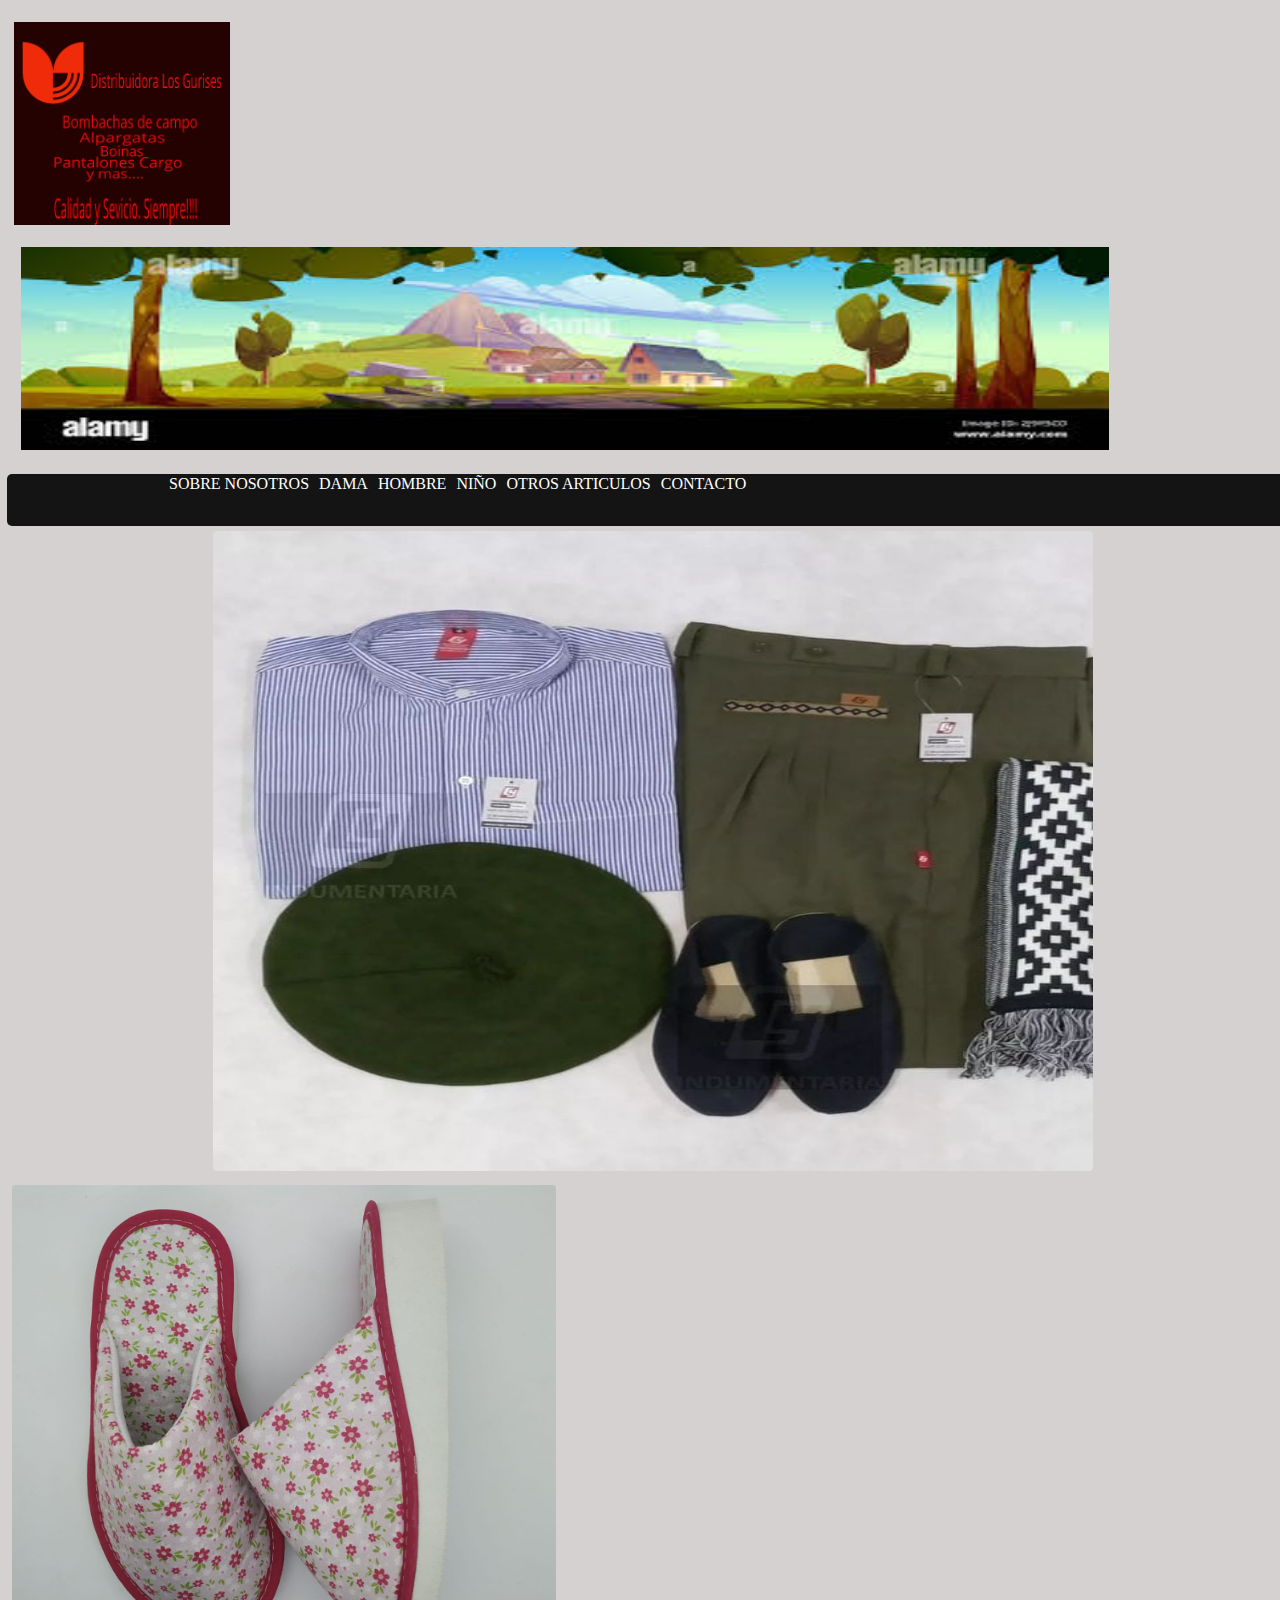
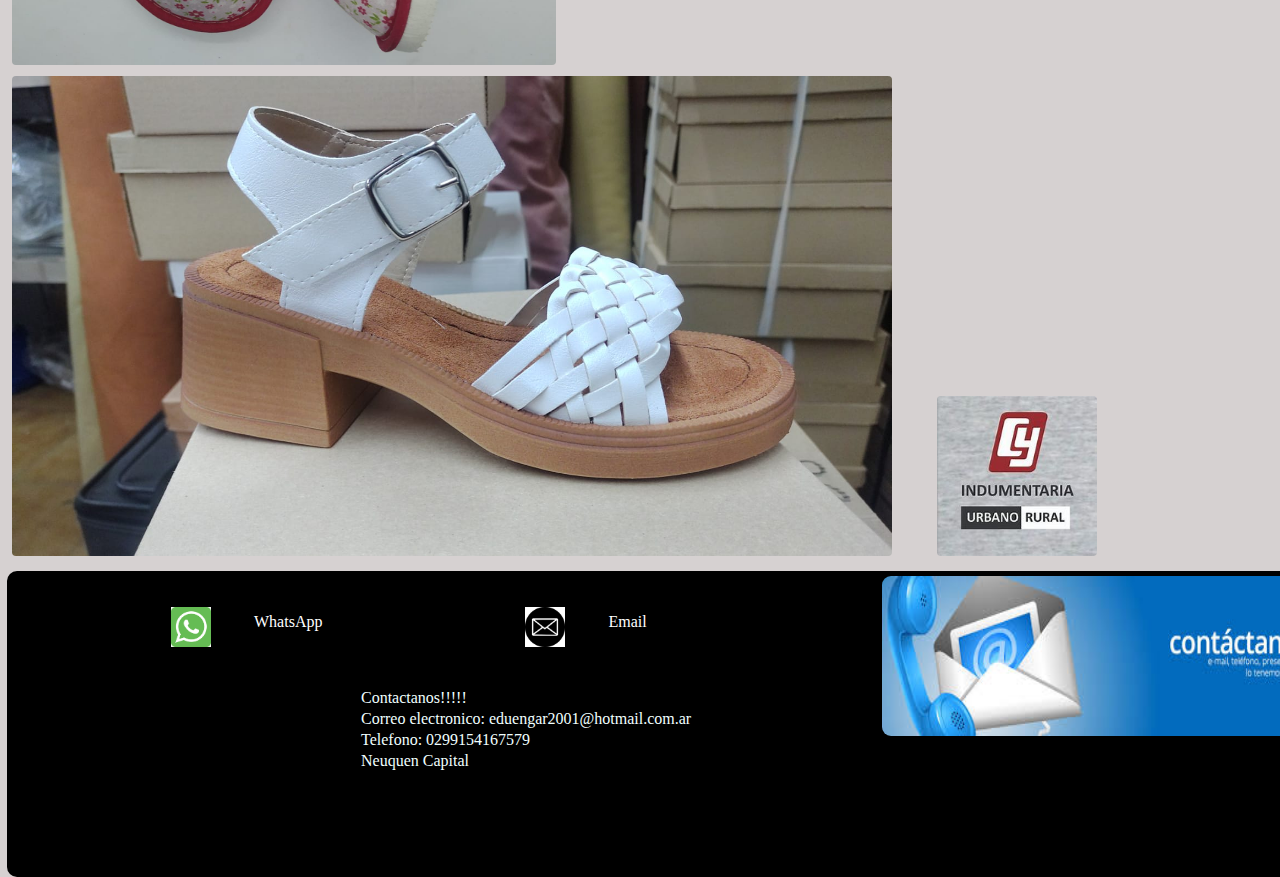
<file: index.html>
<!DOCTYPE html>
<html lang="en">
<head>
    <meta charset="UTF-8">
    <meta name="viewport" content="width=device-width, initial-scale=1.0">
    <link href="https://cdn.jsdelivr.net/npm/bootstrap@5.3.0/dist/css/bootstrap.min.css" 
          rel="stylesheet" integrity="sha384-9ndCyUaIbzAi2FUVXJi0CjmCapSmO7SnpJef0486qhLnuZ2cdeRhO02iuK6FUUVM" 
          crossorigin="anonymous">
          <link rel="stylesheet" href="estilo.css">
    <title>Pagina Principal</title>
</head>


<body>
  <div class="columnas">
    <div class="row">
      <div class="col-2">
<div><img src="LogoLosGurises.png" alt="" class="logo"></div>
</div>
<div class="col-9">
<img src="Nav.jpg" alt="" id="campo">
</div>
</div>
</div>
<div>
  
  <nav class="navbar">
    <a href="Sobrenosotros.html" id="sn">SOBRE NOSOTROS</a>
    
    <a href="dama.html"> DAMA</a>
    <a href="hombre.html">HOMBRE</a>
    <a href="alp.html">NIÑO</a>
    <a href="otros.html">OTROS ARTICULOS</a>
   <a href="contacto.html" id="c">CONTACTO</a>
  </nav>

</div>

 
    
      <img src="varios.jpg" alt="" class="grande">
  
   
 

</div>
<div class="columnas">
  <div class="row">
    <div class="col-4">
      <img src="DamaSetFloresFucsia.jpg" alt=""class="chica">
    </div>
    <div class="col-7">
      <img src="Sandalia3.jpg" alt="" class="grande2">
    </div>
  </div>

</div>
<img src="Cylogo.jpg" id="cy">
</body>
<footer>
<div class="pie">
  <p ><img src="iconow.jpg" class="icono" > <a id="centrar"  href="https://api.whatsapp.com/send?pho6ne=542994167579&text=Hola%20Eduardo%20vi%20tu%20portafolios%20personal%20y%20me%20gustar%C3%ADa%20contactarme%20con%20vos..."><p id="top">WhatsApp</p></a></p>
  <p ><img src="IconoMail.png" class="icono" > <a id="centrar" href="mailto:eduengar2001@hotmail.com.ar"><p id="top">Email</p></a></p>
  <div>
    <img src="Contactanos.png" alt="" id="contactanos">
  </div>
</div>

<div class="blanco"><p>Contactanos!!!!!</p>
<p >Correo electronico: eduengar2001@hotmail.com.ar</p>
<p>Telefono: 0299154167579</p>
<p>Neuquen Capital</p>
</div>
</footer>
<script src="https://cdn.jsdelivr.net/npm/@popperjs/core@2.11.8/dist/umd/popper.min.js" integrity="sha384-I7E8VVD/ismYTF4hNIPjVp/Zjvgyol6VFvRkX/vR+Vc4jQkC+hVqc2pM8ODewa9r" crossorigin="anonymous"></script>
<script src="https://cdn.jsdelivr.net/npm/bootstrap@5.3.2/dist/js/bootstrap.min.js" integrity="sha384-BBtl+eGJRgqQAUMxJ7pMwbEyER4l1g+O15P+16Ep7Q9Q+zqX6gSbd85u4mG4QzX+" crossorigin="anonymous"></script>



</html>
</file>
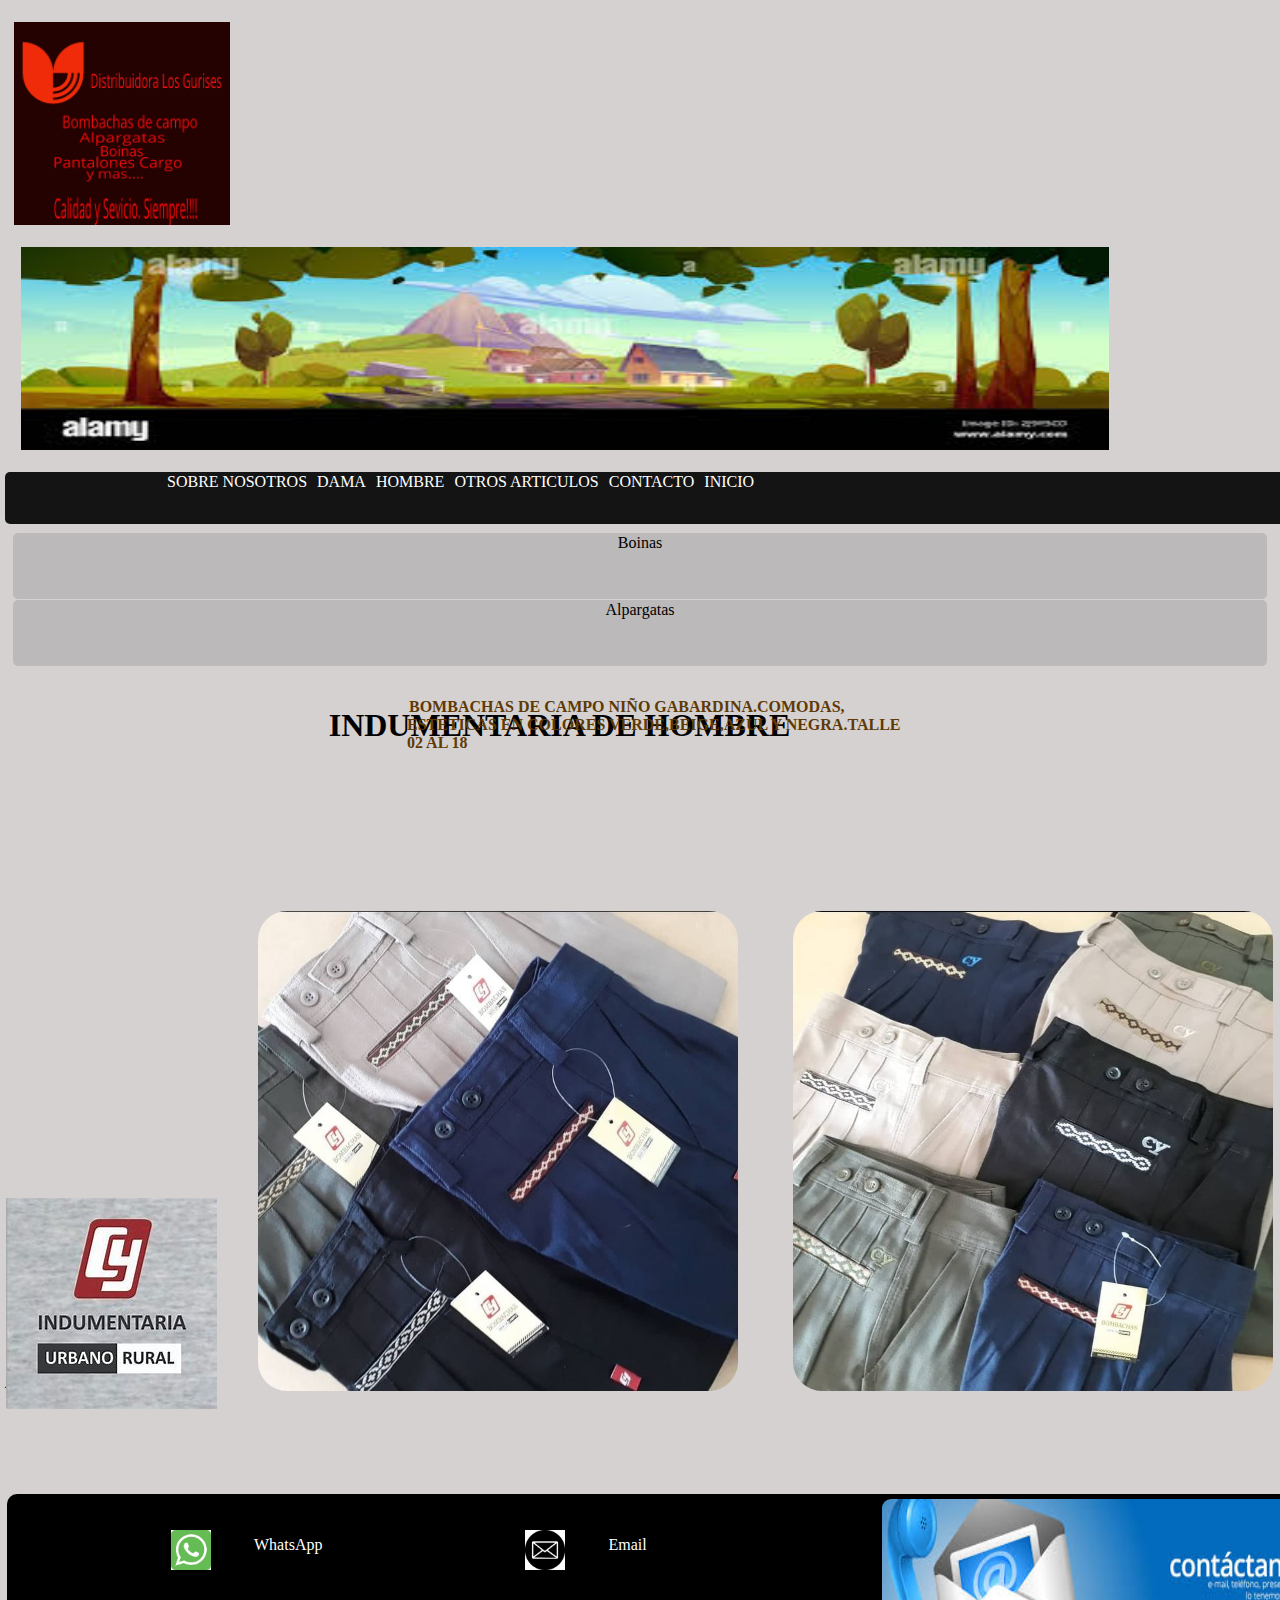
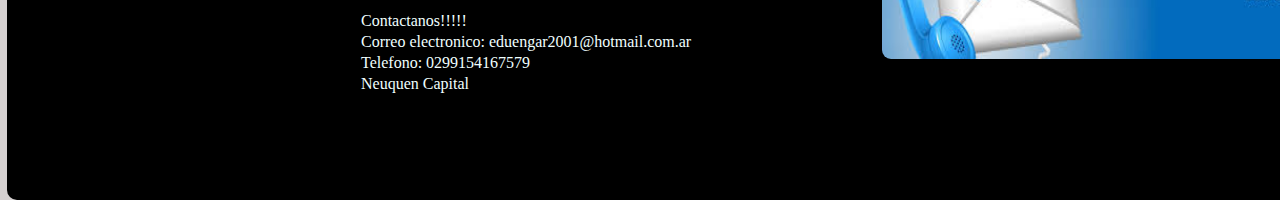
<file: alp.html>
<!DOCTYPE html>
<html lang="en">
<head>
    <meta charset="UTF-8">
    <meta name="viewport" content="width=device-width, initial-scale=1.0">
    <link href="https://cdn.jsdelivr.net/npm/bootstrap@5.3.0/dist/css/bootstrap.min.css" 
          rel="stylesheet" integrity="sha384-9ndCyUaIbzAi2FUVXJi0CjmCapSmO7SnpJef0486qhLnuZ2cdeRhO02iuK6FUUVM" 
          crossorigin="anonymous">
          <link rel="stylesheet" href="estilo.css">
    <title>Pagina Principal</title>
</head>


<body>
  <div class="columnas">
    <div class="row">
      <div class="col-2">
<div><img src="LogoLosGurises.png" alt="" class="logo"></div>
</div>
<div class="col-9">
<img src="Nav.jpg" alt="" id="campo">
</div>
</div>
</div>

  
  <nav class="navbar">
    <a href="Sobrenosotros.html" id="sn">SOBRE NOSOTROS</a>
  
    <a href="dama.html"> DAMA</a>
    <a href="hombre.html">HOMBRE</a>
    <a href="otros.html">OTROS ARTICULOS</a>
    <a href="contacto.html" >CONTACTO</a>
    <a href="index.html" id="c">INICIO</a>
  </nav>

  <div  class="row">
    <div class="col-2">
  <div class="menuv">
    <li>
   <ul><a href="" class="mv">Boinas</a></ul>
   <ul> <a href="" class="mv">Alpargatas</a></ul>
   
  
  </li>
  </div>
    </div>
    <div class="col-9">
    <h1>INDUMENTARIA DE HOMBRE</h1>
  </div> 
  </div>

<
<img src="Bniño.jpg" class="arthom" id="bajar">
<img src="bniño2.jpg" class="arthom2"id="bajar" >
<img src="Cylogo.jpg" id="cy2">
<div>
<P id="cargo2"><B>BOMBACHAS DE CAMPO  NIÑO GABARDINA.COMODAS, ESTETICAS EN COLORES VERDE,BEIGE,AZUL Y NEGRA.TALLE 02 AL 18</B></P>
</div>
<br><br><br><br>




</body>
<footer>
<div class="pie">
  <p ><img src="iconow.jpg" class="icono" > <a id="centrar"  href="https://api.whatsapp.com/send?pho6ne=542994167579&text=Hola%20Eduardo%20vi%20tu%20portafolios%20personal%20y%20me%20gustar%C3%ADa%20contactarme%20con%20vos..."><p id="top">WhatsApp</p></a></p>
  <p ><img src="IconoMail.png" class="icono" > <a id="centrar" href="mailto:eduengar2001@hotmail.com.ar"><p id="top">Email</p></a></p>
  <div>
    <img src="Contactanos.png" alt="" id="contactanos">
  </div>
</div>
<div class="blanco"><p>Contactanos!!!!!</p>
  <p >Correo electronico: eduengar2001@hotmail.com.ar</p>
  <p>Telefono: 0299154167579</p>
  <p>Neuquen Capital</p>
  </div>
</footer>
<script src="https://cdn.jsdelivr.net/npm/@popperjs/core@2.11.8/dist/umd/popper.min.js" integrity="sha384-I7E8VVD/ismYTF4hNIPjVp/Zjvgyol6VFvRkX/vR+Vc4jQkC+hVqc2pM8ODewa9r" crossorigin="anonymous"></script>
<script src="https://cdn.jsdelivr.net/npm/bootstrap@5.3.2/dist/js/bootstrap.min.js" integrity="sha384-BBtl+eGJRgqQAUMxJ7pMwbEyER4l1g+O15P+16Ep7Q9Q+zqX6gSbd85u4mG4QzX+" crossorigin="anonymous"></script>
</html>
</file>
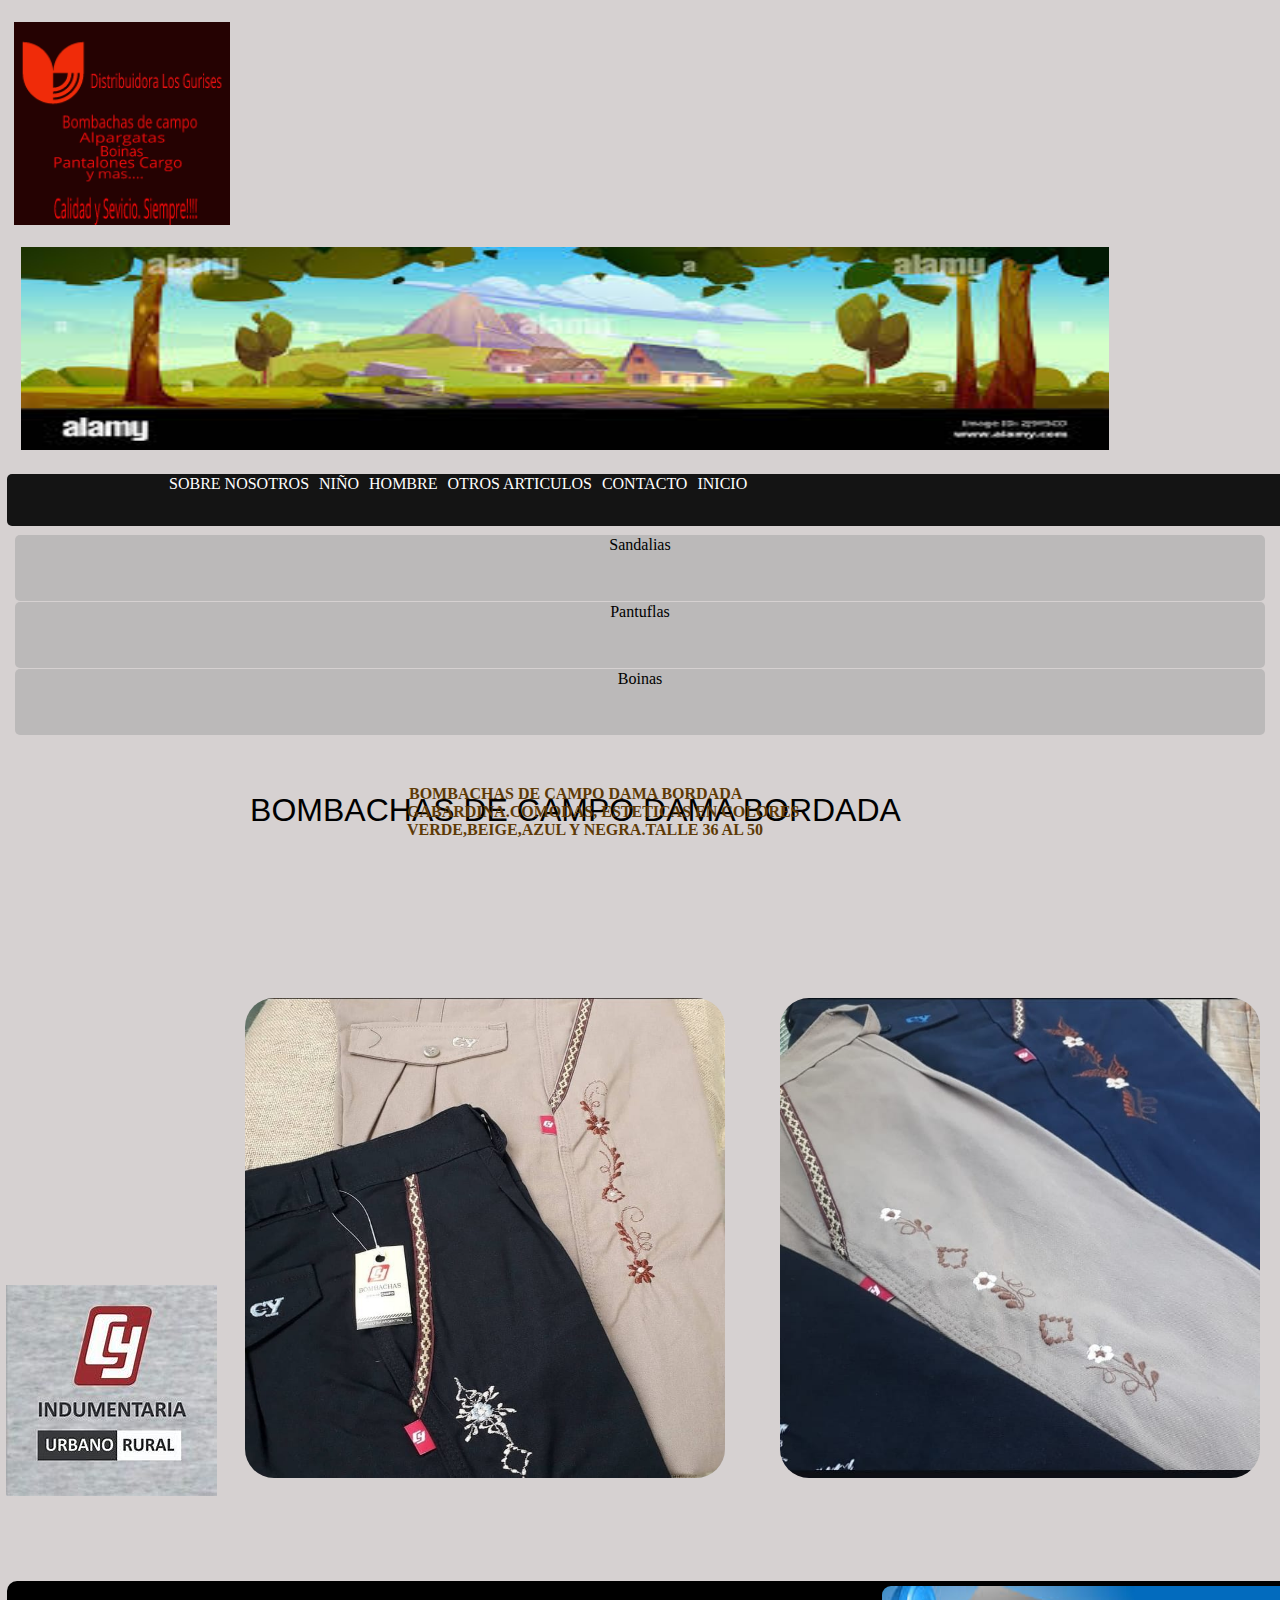
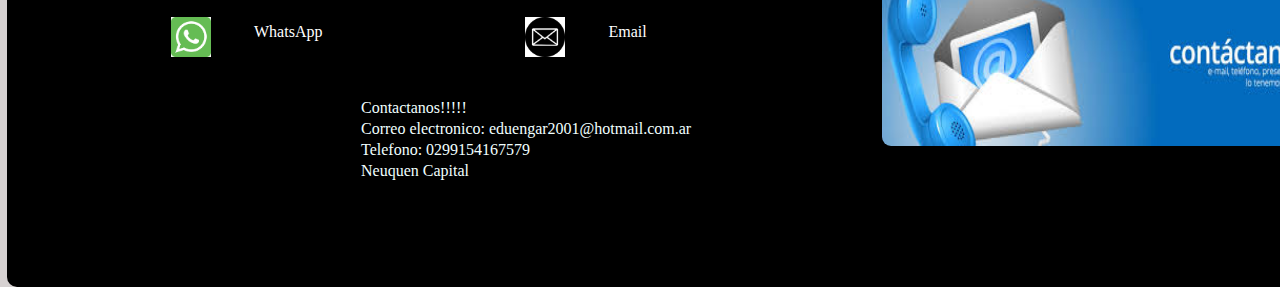
<file: bdama.html>
<!DOCTYPE html>
<html lang="en">
<head>
    <meta charset="UTF-8">
    <meta name="viewport" content="width=device-width, initial-scale=1.0">
    <link href="https://cdn.jsdelivr.net/npm/bootstrap@5.3.0/dist/css/bootstrap.min.css" 
          rel="stylesheet" integrity="sha384-9ndCyUaIbzAi2FUVXJi0CjmCapSmO7SnpJef0486qhLnuZ2cdeRhO02iuK6FUUVM" 
          crossorigin="anonymous">
          <link rel="stylesheet" href="estilo.css">
    <title>Pagina Principal</title>
</head>


<body>
  <div class="columnas">
    <div class="row">
      <div class="col-2">
<div><img src="LogoLosGurises.png" alt="" class="logo"></div>
</div>
<div class="col-9">
<img src="Nav.jpg" alt="" id="campo">
</div>
</div>
</div>
<div>
  
  <nav class="navbar">
    <a href="Sobrenosotros.html" id="sn">SOBRE NOSOTROS</a>
  
    <a href="alp.html"> NIÑO</a>
    <a href="hombre.html">HOMBRE</a>
    <a href="otros.html">OTROS ARTICULOS</a>
    <a href="contacto.html" >CONTACTO</a>
    <a href="index.html" id="c">INICIO</a>
  </nav>

  <div  class="row">
    <div class="col-2">
  <div class="menuv">
    <li>
   
   <ul> <a href="sandalias.html" class="mv">Sandalias</a></ul>
   <ul><a href="calzados.html" class="mv">Pantuflas</a></ul>
   <ul><a href="#" class="mv">Boinas</a></ul>

  </li>
  
  </div>
    </div>
    <div class="col-9">
    <h1 id="titulo">BOMBACHAS DE CAMPO DAMA BORDADA</h1>
  </div> 
  </div>

</div>
<img src="Bdama.jpg" class="arthom" id="bajar">
<img src="bdama2.jpg" class="arthom2"id="bajar" >
<img src="Cylogo.jpg" id="cy2">
<DIv>
<P id="cargo2"><B>BOMBACHAS DE CAMPO  DAMA BORDADA GABARDINA.COMODAS, ESTETICAS EN COLORES VERDE,BEIGE,AZUL Y NEGRA.TALLE 36 AL 50</B></P>
</DIv>
<br><br><br><br>




</body>
<footer>
<div class="pie">
  <p ><img src="iconow.jpg" class="icono" > <a id="centrar"  href="https://api.whatsapp.com/send?pho6ne=542994167579&text=Hola%20Eduardo%20vi%20tu%20portafolios%20personal%20y%20me%20gustar%C3%ADa%20contactarme%20con%20vos..."><p id="top">WhatsApp</p></a></p>
  <p ><img src="IconoMail.png" class="icono" > <a id="centrar" href="mailto:eduengar2001@hotmail.com.ar"><p id="top">Email</p></a></p>
  <div>
    <img src="Contactanos.png" alt="" id="contactanos">
  </div>
</div>
<div class="blanco"><p>Contactanos!!!!!</p>
  <p >Correo electronico: eduengar2001@hotmail.com.ar</p>
  <p>Telefono: 0299154167579</p>
  <p>Neuquen Capital</p>
  </div>
</footer>
<script src="https://cdn.jsdelivr.net/npm/@popperjs/core@2.11.8/dist/umd/popper.min.js" integrity="sha384-I7E8VVD/ismYTF4hNIPjVp/Zjvgyol6VFvRkX/vR+Vc4jQkC+hVqc2pM8ODewa9r" crossorigin="anonymous"></script>
<script src="https://cdn.jsdelivr.net/npm/bootstrap@5.3.2/dist/js/bootstrap.min.js" integrity="sha384-BBtl+eGJRgqQAUMxJ7pMwbEyER4l1g+O15P+16Ep7Q9Q+zqX6gSbd85u4mG4QzX+" crossorigin="anonymous"></script>
</html>
</file>
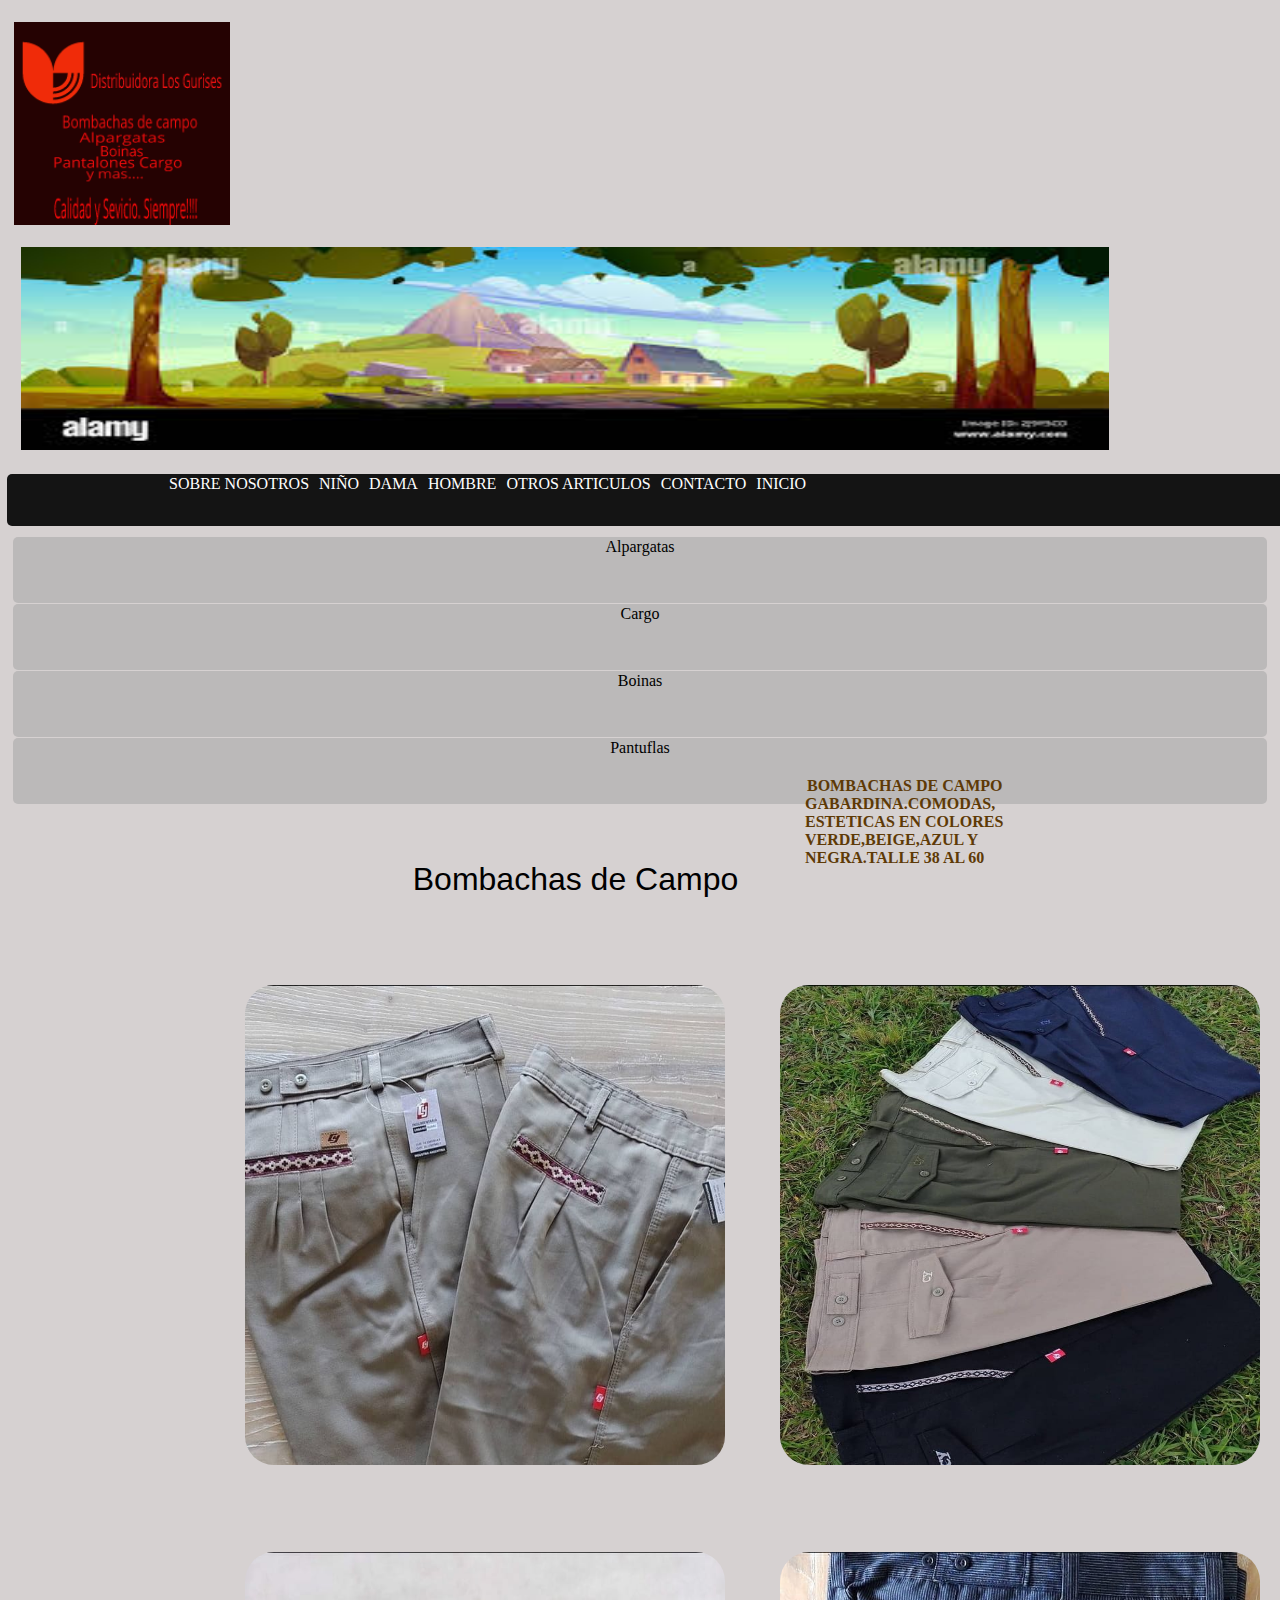
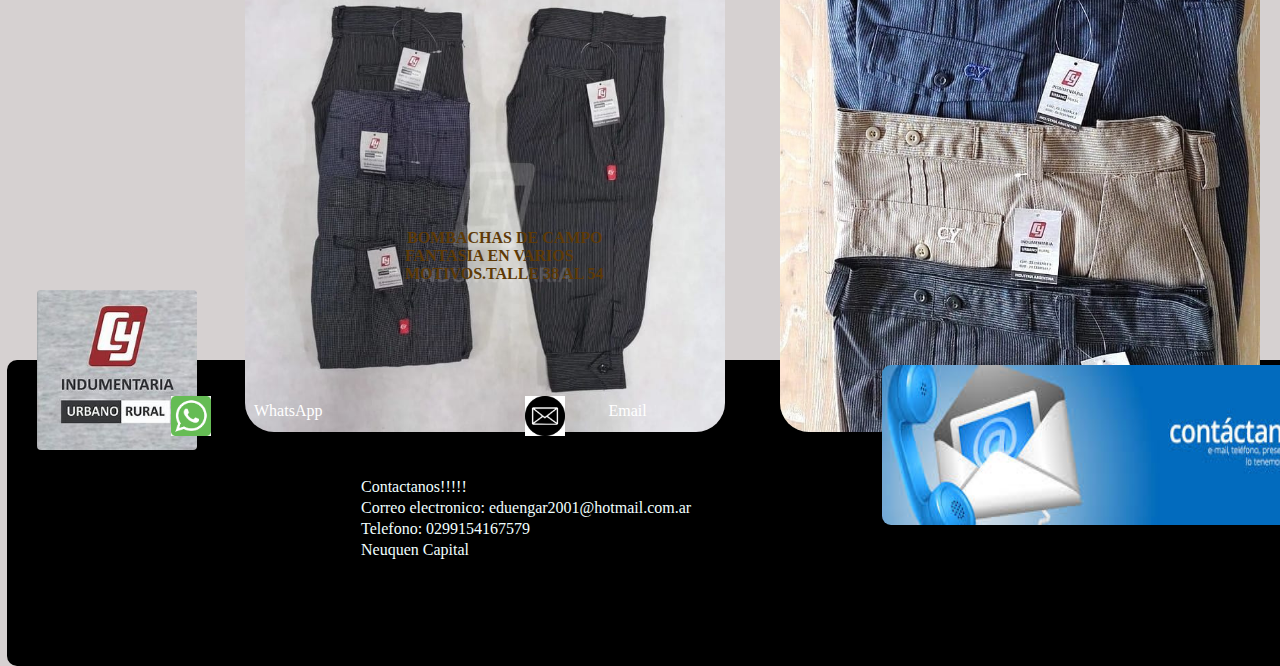
<file: Bombachas.html>
<!DOCTYPE html>
<html lang="en">
<head>
    <meta charset="UTF-8">
    <meta name="viewport" content="width=device-width, initial-scale=1.0">
    <link href="https://cdn.jsdelivr.net/npm/bootstrap@5.3.0/dist/css/bootstrap.min.css" 
          rel="stylesheet" integrity="sha384-9ndCyUaIbzAi2FUVXJi0CjmCapSmO7SnpJef0486qhLnuZ2cdeRhO02iuK6FUUVM" 
          crossorigin="anonymous">
          <link rel="stylesheet" href="estilo.css">
    <title>Pagina Principal</title>
</head>


<body>
  <div class="columnas">
    <div class="row">
      <div class="col-2">
<div><img src="LogoLosGurises.png" alt="" class="logo"></div>
</div>
<div class="col-9">
<img src="Nav.jpg" alt="" id="campo">
</div>
</div>
</div>
<div>
  
  <nav class="navbar">
    <a href="Sobrenosotros.html" id="sn">SOBRE NOSOTROS</a>
   
    <a href="alp.html">NIÑO</a>
    <a href="calzados.html">DAMA</a>
    <a href="Calzhombre.html">HOMBRE</a>
    <a href="otros.html">OTROS ARTICULOS</a>
    <a href="contacto.html" >CONTACTO</a>
    <a href="index.html" id="c">INICIO</a>
  </nav>

</div>
<div  class="row">
  <div class="col-2">
<div class="menuv">
  <li>
 
 <ul> <a href="" class="mv">Alpargatas</a></ul>
 <ul><a href="cargo.html" class="mv">Cargo</a></ul>
 <ul><a href="#" class="mv">Boinas</a></ul>
 <ul><a href="Calzhombre.html" class="mv">Pantuflas</a></ul>
</li>

</div>
  </div>
  <div class="col-9">
  <h1 id="titulo">Bombachas de Campo</h1>
</div> 
</div>

<img src="beco.jpg" class="arthom">
<img src="beco2.jpg" class="arthom2">
<img src="fantasia.jpg"class="arthom">
<img src="fantasia2.jpg" class="arthom2">
<img src="Cylogo.jpg" id="cy">


  <P id="cargo"><B>BOMBACHAS DE CAMPO GABARDINA.COMODAS, ESTETICAS EN COLORES VERDE,BEIGE,AZUL Y NEGRA.TALLE 38 AL 60</B></P>


  <p id="elast"><b>BOMBACHAS DE CAMPO FANTASIA EN VARIOS MOTIVOS.TALLE 38 AL 54</b></p>


</body>
<br>
<br>
<br>
<br>
<footer>
<div class="pie">
  <p ><img src="iconow.jpg" class="icono" > <a id="centrar"  href="https://api.whatsapp.com/send?pho6ne=542994167579&text=Hola%20Eduardo%20vi%20tu%20portafolios%20personal%20y%20me%20gustar%C3%ADa%20contactarme%20con%20vos..."><p id="top">WhatsApp</p></a></p>
  <p ><img src="IconoMail.png" class="icono" > <a id="centrar" href="mailto:eduengar2001@hotmail.com.ar"><p id="top">Email</p></a></p>
  <div>
    <img src="Contactanos.png" alt="" id="contactanos">
  </div>
</div>
<div class="blanco"><p>Contactanos!!!!!</p>
  <p >Correo electronico: eduengar2001@hotmail.com.ar</p>
  <p>Telefono: 0299154167579</p>
  <p>Neuquen Capital</p>
  </div>
</footer>
<script src="https://cdn.jsdelivr.net/npm/@popperjs/core@2.11.8/dist/umd/popper.min.js" integrity="sha384-I7E8VVD/ismYTF4hNIPjVp/Zjvgyol6VFvRkX/vR+Vc4jQkC+hVqc2pM8ODewa9r" crossorigin="anonymous"></script>
<script src="https://cdn.jsdelivr.net/npm/bootstrap@5.3.2/dist/js/bootstrap.min.js" integrity="sha384-BBtl+eGJRgqQAUMxJ7pMwbEyER4l1g+O15P+16Ep7Q9Q+zqX6gSbd85u4mG4QzX+" crossorigin="anonymous"></script>
</html>
</file>
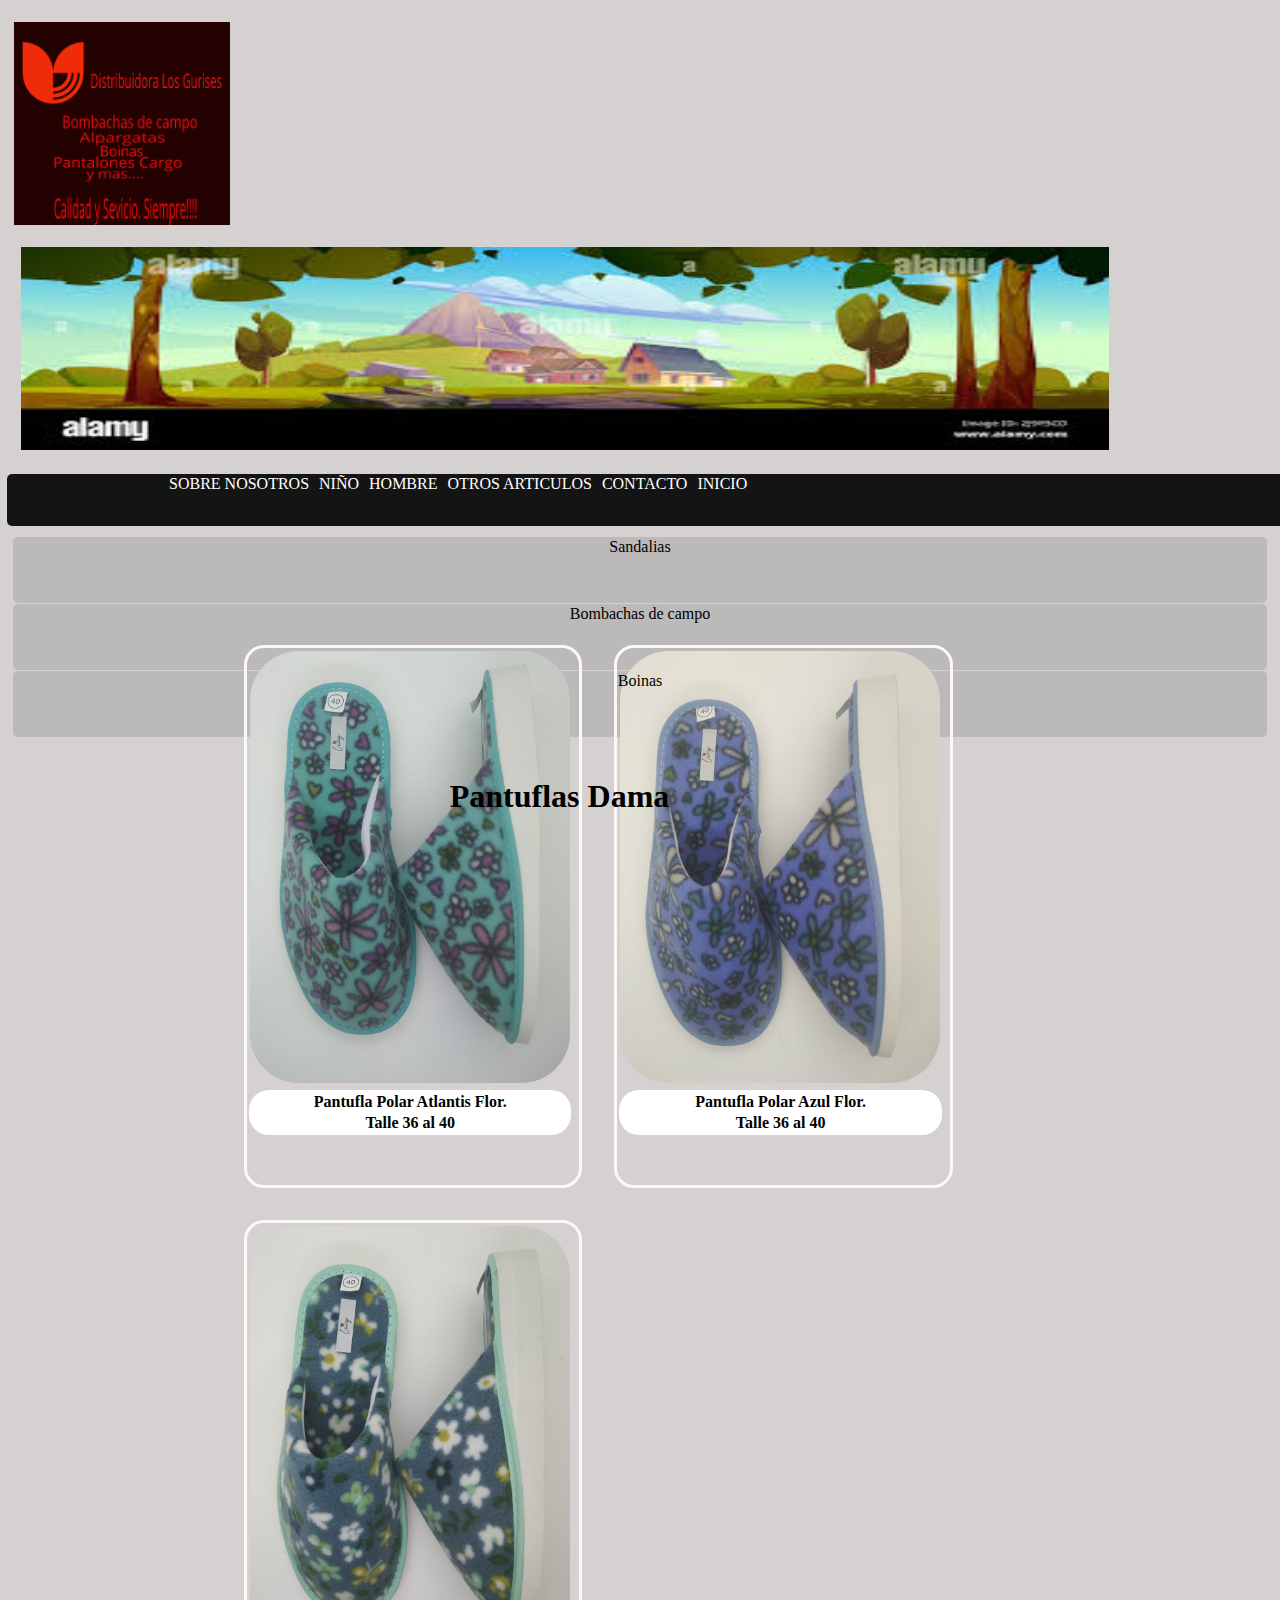
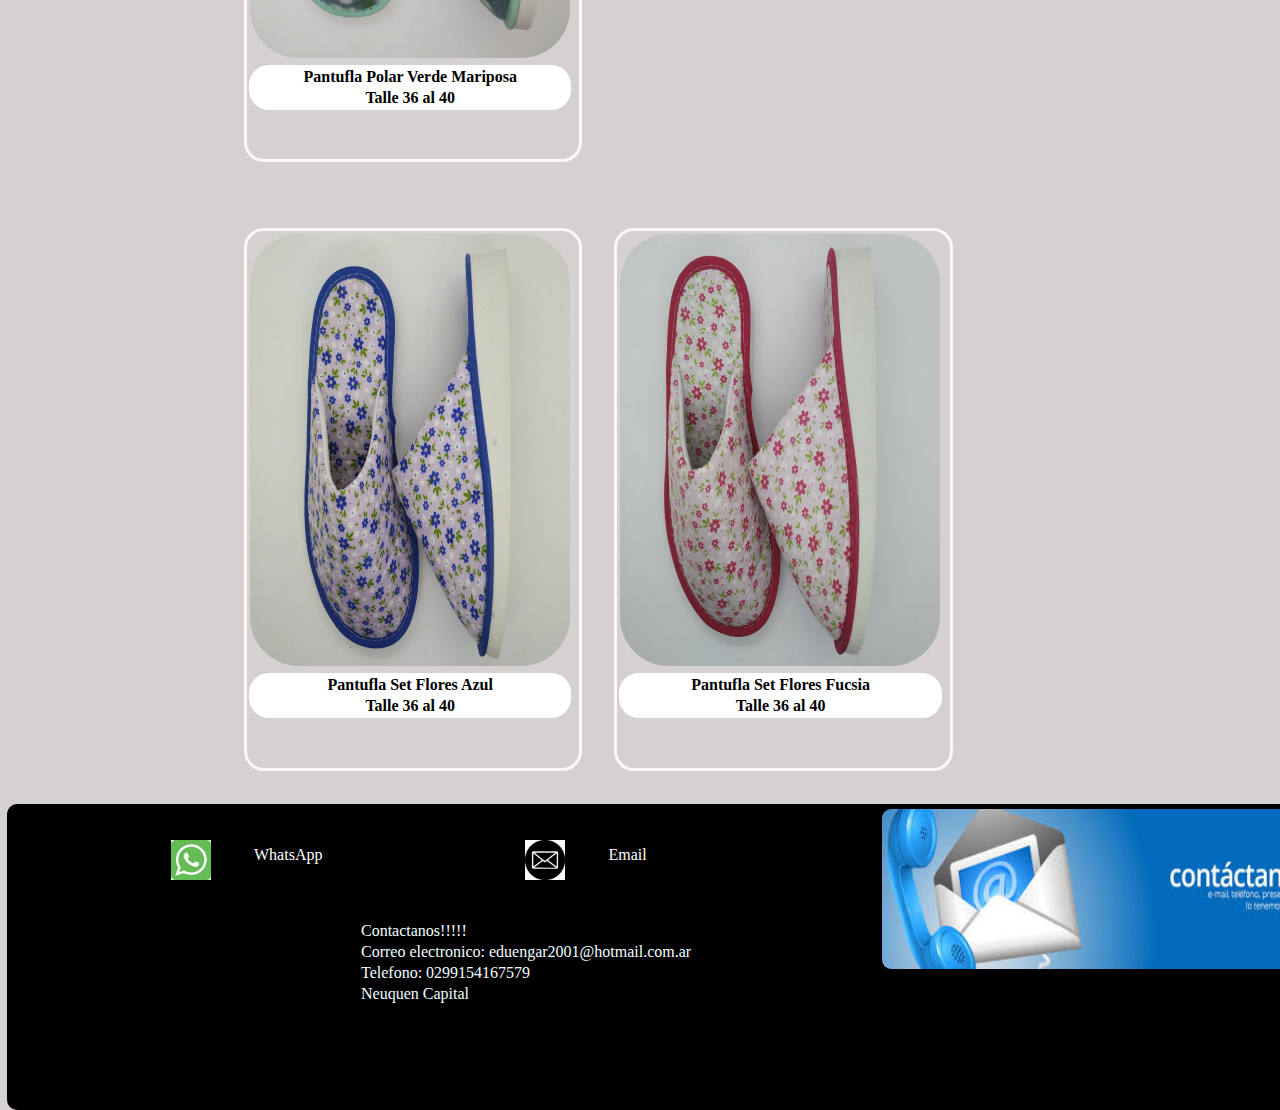
<file: calzados.html>
<!DOCTYPE html>
<html>
<head>
  <meta charset="UTF-8">
  <meta name="viewport" content="width=device-width, initial-scale=1.0">
  <link href="https://cdn.jsdelivr.net/npm/bootstrap@5.3.0/dist/css/bootstrap.min.css" 
        rel="stylesheet" integrity="sha384-9ndCyUaIbzAi2FUVXJi0CjmCapSmO7SnpJef0486qhLnuZ2cdeRhO02iuK6FUUVM" 
        crossorigin="anonymous">
        <link rel="stylesheet" href="estilo.css">
<title>Pantuflas</title>
</head>
<body>
  <div class="columnas">
    <div class="row">
      <div class="col-2">
<div><img src="LogoLosGurises.png" alt="" class="logo"></div>
</div>
<div class="col-9">
<img src="Nav.jpg" alt="" id="campo">
</div>
</div>
</div>
<div>
  
  <nav class="navbar">
    <a href="Sobrenosotros.html" id="sn">SOBRE NOSOTROS</a>
   
    <a href="alp.html">NIÑO</a>
    <a href="hombre.html"> HOMBRE</a>

    <a href="otros.html">OTROS ARTICULOS</a>
    <a href="contacto.html" >CONTACTO</a>
    <a href="index.html" id="c">INICIO</a>
  </nav>

</div>
<div  class="row">
  <div class="col-2">
<div class="menuv">
  <li>

 <ul> <a href="sandalias.html" class="mv">Sandalias</a></ul>
 <ul> <a href="bdama.html" class="mv">Bombachas de campo</a></ul>
 <ul><a href="" class="mv">Boinas</a></ul>

</li>
</div>
  </div>
  <div class="col-9">
  <h1>Pantuflas Dama</h1>
</div> 
</div>
  <div class="alinear2">
    <div class="borde">
    <img src="DamapolarAtlantisFlor.jpg" alt="" id="Tarjetas">
    <div id="blanco">
      <p><b>Pantufla Polar Atlantis  Flor.</b></p>
      <p><b>Talle 36 al 40</b></p>
      </div>
    </div>
    <div class="borde">
    <img src="DamaPolarAzulFlor.jpg" alt="" id="Tarjetas">
    <div id="blanco">
      <p><b>Pantufla Polar Azul Flor.</b></p>
      <p><b>Talle 36 al 40</b></p>
      </div>
    </div>
    <div class="borde">
    <img src="DamaPolarVerdeMariposa.jpg" alt="" id="Tarjetas">
    <div id="blanco">
      <p><b>Pantufla Polar Verde Mariposa</b></p>
      <p><b>Talle 36 al 40</b></p>
      </div>
    </div>
  </div>
  <br>
  <div class="alinear">
    <div class="borde">
  <img src="DamasetfloresAzul.jpg" alt="" id="Tarjetas">
  <div id="blanco">
    <p><b>Pantufla Set Flores Azul</b></p>
    <p><b>Talle 36 al 40</b></p>
    </div>
  </div>
  <div class="borde">
  <img src="DamaSetFloresFucsia.jpg" alt="" id="Tarjetas">
  <div id="blanco">
    <p><b>Pantufla Set Flores Fucsia</b></p>
    <p><b>Talle 36 al 40</b></p>
    </div>
  </div>
</div>
</body>
<footer>
  <div class="pie">
    <p ><img src="iconow.jpg" class="icono" > <a id="centrar"  href="https://api.whatsapp.com/send?pho6ne=542994167579&text=Hola%20Eduardo%20vi%20tu%20portafolios%20personal%20y%20me%20gustar%C3%ADa%20contactarme%20con%20vos..."><p id="top">WhatsApp</p></a></p>
    <p ><img src="IconoMail.png" class="icono" > <a id="centrar" href="mailto:eduengar2001@hotmail.com.ar"><p id="top">Email</p></a></p>
    <div>
      <img src="Contactanos.png" alt="" id="contactanos">
    </div>
  </div>
  <div class="blanco"><p>Contactanos!!!!!</p>
    <p >Correo electronico: eduengar2001@hotmail.com.ar</p>
    <p>Telefono: 0299154167579</p>
    <p>Neuquen Capital</p>
    </div>
  </footer>
  <script src="https://cdn.jsdelivr.net/npm/@popperjs/core@2.11.8/dist/umd/popper.min.js" integrity="sha384-I7E8VVD/ismYTF4hNIPjVp/Zjvgyol6VFvRkX/vR+Vc4jQkC+hVqc2pM8ODewa9r" crossorigin="anonymous"></script>
  <script src="https://cdn.jsdelivr.net/npm/bootstrap@5.3.2/dist/js/bootstrap.min.js" integrity="sha384-BBtl+eGJRgqQAUMxJ7pMwbEyER4l1g+O15P+16Ep7Q9Q+zqX6gSbd85u4mG4QzX+" crossorigin="anonymous"></script>
</html>
</file>
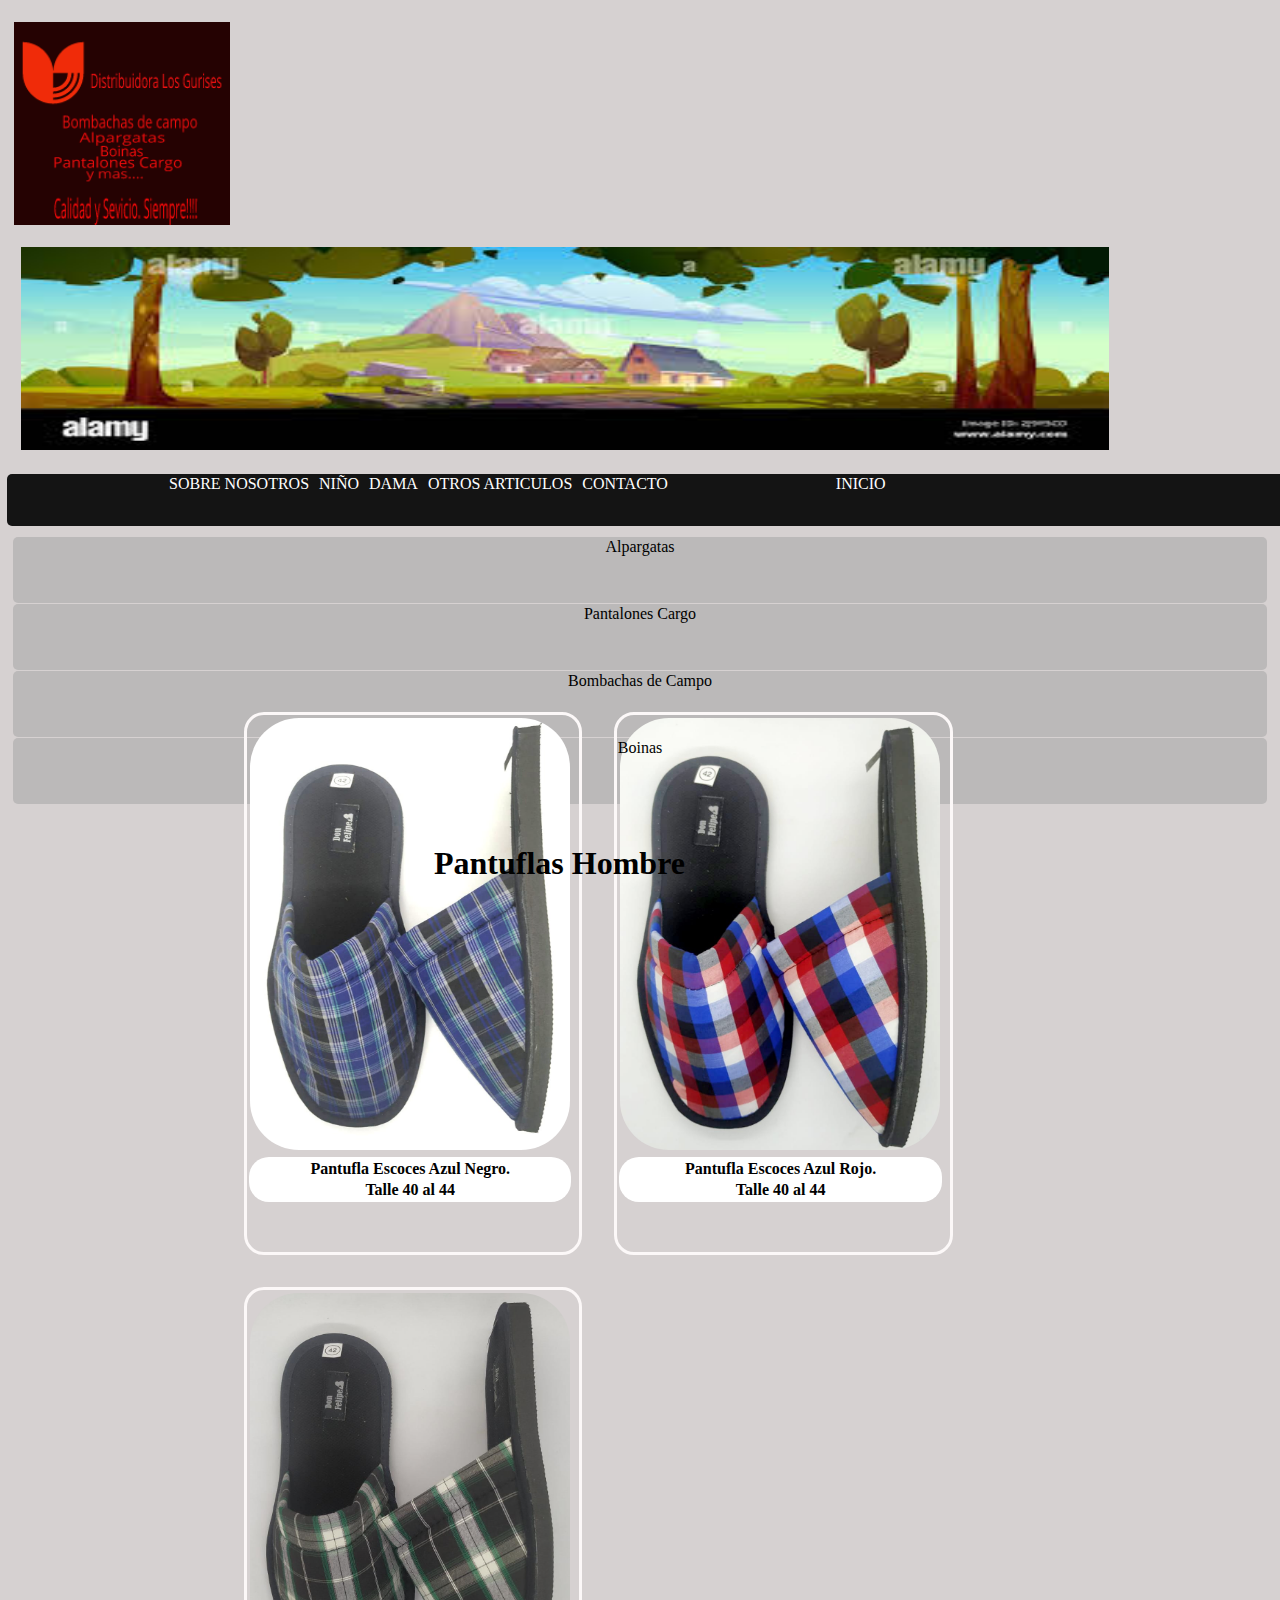
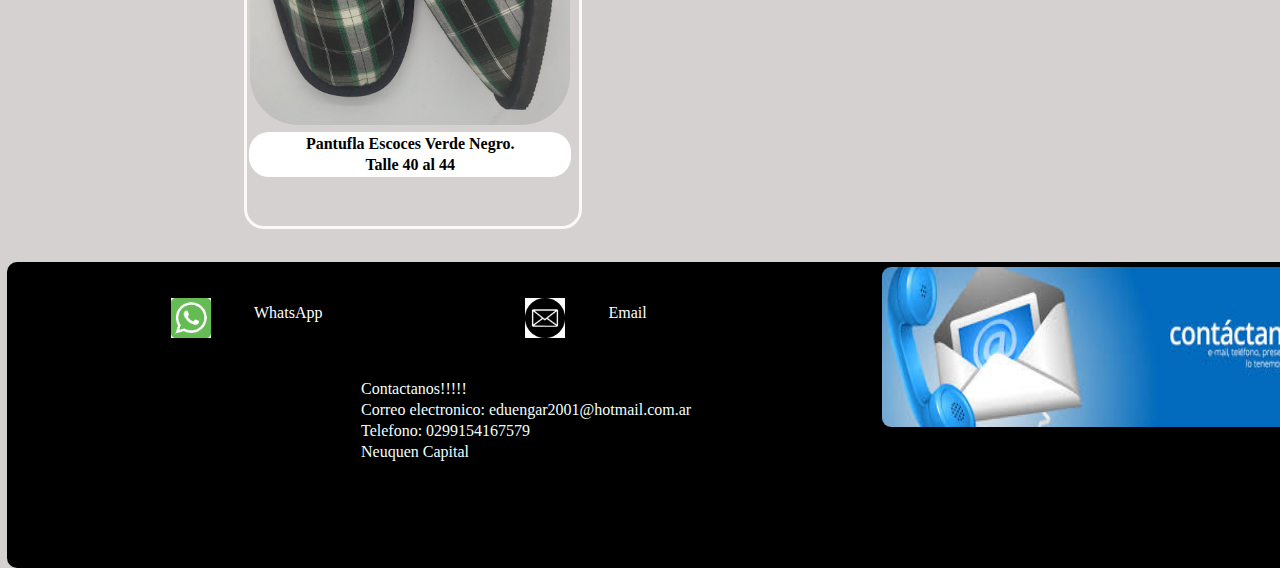
<file: Calzhombre.html>
<!DOCTYPE html>
<html lang="en">
<head>
    <meta charset="UTF-8">
    <meta name="viewport" content="width=device-width, initial-scale=1.0">
    <link href="https://cdn.jsdelivr.net/npm/bootstrap@5.3.0/dist/css/bootstrap.min.css" 
          rel="stylesheet" integrity="sha384-9ndCyUaIbzAi2FUVXJi0CjmCapSmO7SnpJef0486qhLnuZ2cdeRhO02iuK6FUUVM" 
          crossorigin="anonymous">
          <link rel="stylesheet" href="estilo.css">
    <title>Pagina Principal</title>
</head>


<body>
  <div class="columnas">
    <div class="row">
      <div class="col-2">
<div><img src="LogoLosGurises.png" alt="" class="logo"></div>
</div>
<div class="col-9">
<img src="Nav.jpg" alt="" id="campo">
</div>
</div>
</div>
<div>
  
  <nav class="navbar">
    <a href="Sobrenosotros.html" id="sn">SOBRE NOSOTROS</a>
    
    <a href="alp.html">NIÑO</a>
    <a href="dama.html">DAMA</a>
   
    <a href="otros.html">OTROS ARTICULOS</a>
    <a href="contacto.html" id="c">CONTACTO</a>
    <a href="index.html"id="c" >INICIO</a>
  </nav>

</div>
<div  class="row">
  <div class="col-2">
<div class="menuv">
  <li>
 <ul><a href="" class="mv">Alpargatas</a></ul>
 <ul> <a href="cargo.html" class="mv">Pantalones Cargo</a></ul>
 <ul> <a href="Bombachas.html" class="mv">Bombachas de Campo</a></ul>
 <ul><a href="" class="mv">Boinas</a></ul>

</li>
</div>
  </div>
  <div class="col-9">
  <h1>Pantuflas Hombre</h1>
</div> 
</div>

<div class="alinear2">
  <div class="borde">
<img src="HombreEscocesAzulNegro.jpg" alt="" id="Tarjetas">
<div id="blanco">
<p><b>Pantufla Escoces Azul Negro.</b></p>
<p><b>Talle 40 al 44</b></p>
</div>
</div>
<div class="borde">
<img src="HombreEscocesRojoAzul.jpg" alt="" id="Tarjetas">
<div id="blanco">
  <p><b>Pantufla Escoces Azul Rojo.</b></p>
  <p><b>Talle 40 al 44</b></p>
  </div>
</div>
<div class="borde">
<img src="HombreEscocesVerdeNegro.jpg" alt="" id="Tarjetas">
<div id="blanco">
  <p><b>Pantufla Escoces Verde Negro.</b></p>
  <p><b>Talle 40 al 44</b></p>
 
  </div>

</div>

</div>
<br>
<br>
<br>
<br>


</body>
<footer>
<div class="pie">
  <p ><img src="iconow.jpg" class="icono" > <a id="centrar"  href="https://api.whatsapp.com/send?pho6ne=542994167579&text=Hola%20Eduardo%20vi%20tu%20portafolios%20personal%20y%20me%20gustar%C3%ADa%20contactarme%20con%20vos..."><p id="top">WhatsApp</p></a></p>
  <p ><img src="IconoMail.png" class="icono" > <a id="centrar" href="mailto:eduengar2001@hotmail.com.ar"><p id="top">Email</p></a></p>
  <div>
    <img src="Contactanos.png" alt="" id="contactanos">
  </div>
</div>
<div class="blanco"><p>Contactanos!!!!!</p>
  <p >Correo electronico: eduengar2001@hotmail.com.ar</p>
  <p>Telefono: 0299154167579</p>
  <p>Neuquen Capital</p>
  </div>
</footer>
<script src="https://cdn.jsdelivr.net/npm/@popperjs/core@2.11.8/dist/umd/popper.min.js" integrity="sha384-I7E8VVD/ismYTF4hNIPjVp/Zjvgyol6VFvRkX/vR+Vc4jQkC+hVqc2pM8ODewa9r" crossorigin="anonymous"></script>
<script src="https://cdn.jsdelivr.net/npm/bootstrap@5.3.2/dist/js/bootstrap.min.js" integrity="sha384-BBtl+eGJRgqQAUMxJ67pMwbEyER4l1g+O15P+16Ep7Q9Q+zqX6gSbd856u4mG4QzX+" crossorigin="anonymous"></script>
</html>
</file>
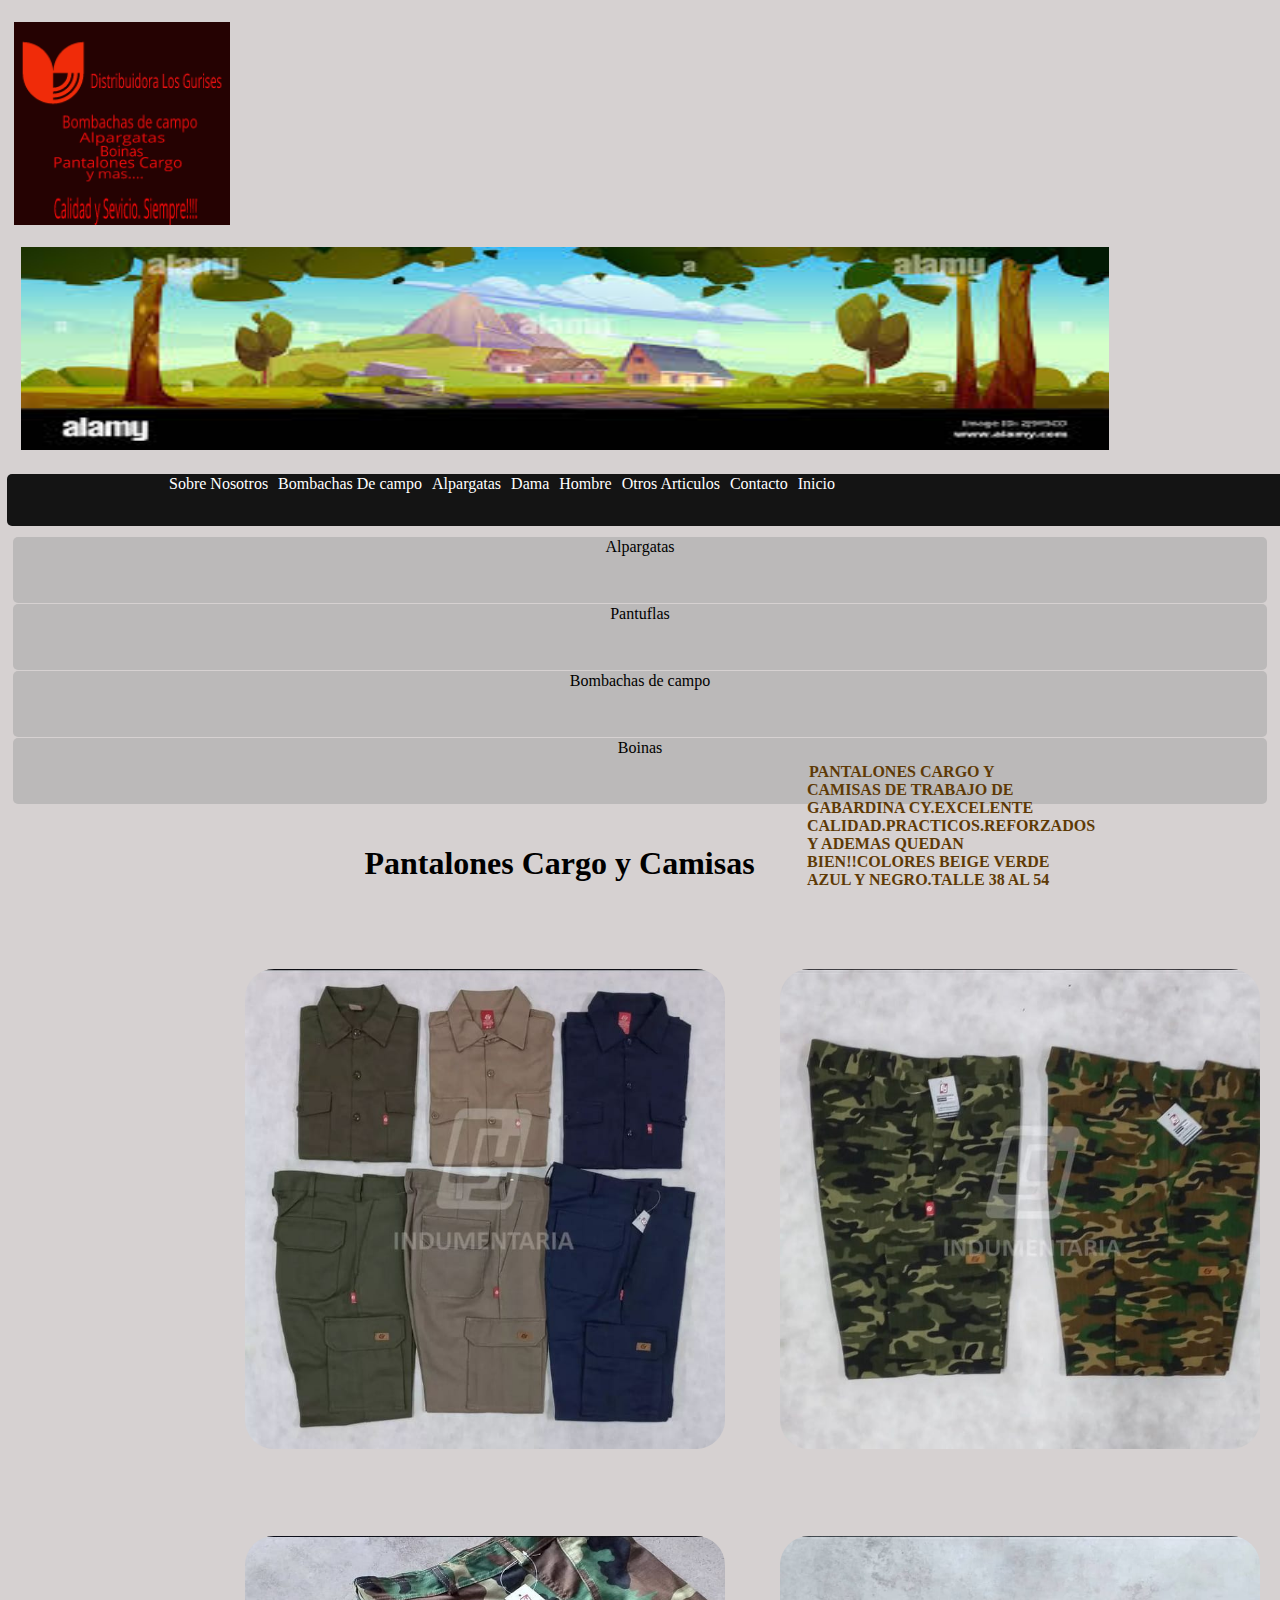
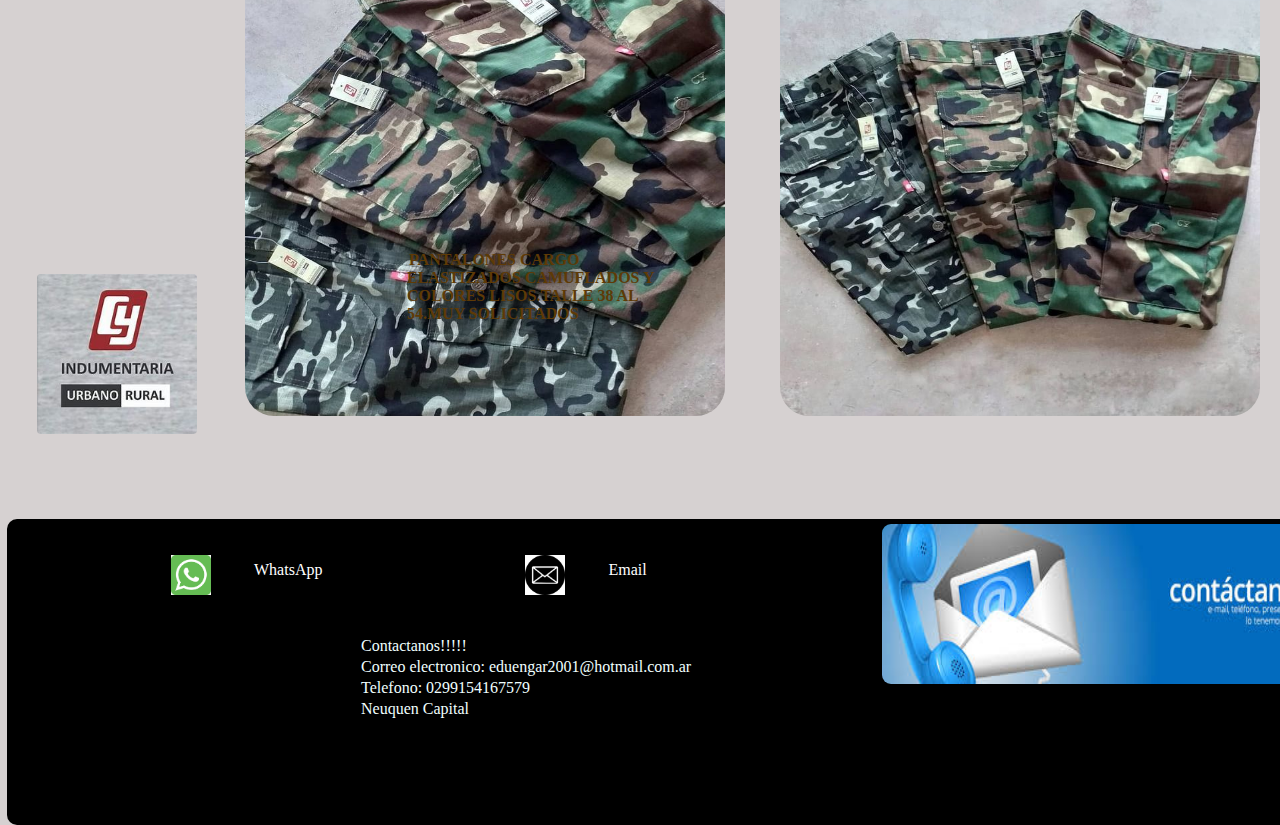
<file: cargo.html>
<!DOCTYPE html>
<html lang="en">
<head>
    <meta charset="UTF-8">
    <meta name="viewport" content="width=device-width, initial-scale=1.0">
    <link href="https://cdn.jsdelivr.net/npm/bootstrap@5.3.0/dist/css/bootstrap.min.css" 
          rel="stylesheet" integrity="sha384-9ndCyUaIbzAi2FUVXJi0CjmCapSmO7SnpJef0486qhLnuZ2cdeRhO02iuK6FUUVM" 
          crossorigin="anonymous">
          <link rel="stylesheet" href="estilo.css">
    <title>Pagina Principal</title>
</head>


<body>
  <div class="columnas">
    <div class="row">
      <div class="col-2">
<div><img src="LogoLosGurises.png" alt="" class="logo"></div>
</div>
<div class="col-9">
<img src="Nav.jpg" alt="" id="campo">
</div>
</div>
</div>
<div>
  
  <nav class="navbar">
    <a href="Sobrenosotros.html" id="sn">Sobre Nosotros</a>
    <a href="Bombachas.html">Bombachas De campo</a>
    <a href="alp.html">Alpargatas</a>
    <a href="calzados.html"> Dama</a>
    <a href="Calzhombre.html"> Hombre</a>
    <a href="otros.html">Otros Articulos</a>
    <a href="contacto.html" >Contacto</a>
    <a href="index.html" id="c">Inicio</a>
  </nav>

</div>
<div  class="row">
  <div class="col-2">
<div class="menuv">
  <li>
 <ul><a href="" class="mv">Alpargatas</a></ul>
 <ul><a href="Calzhombre.html" class="mv">Pantuflas</a></ul>
 <ul> <a href="Bombachas.html" class="mv">Bombachas de campo</a></ul>
 <ul><a href="" class="mv">Boinas</a></ul>

</li>
</div>
  </div>
  <div class="col-9">
  <h1>Pantalones Cargo y Camisas</h1>
</div> 
</div>


<img src="cargocamisa.jpg" class="arthom">
<img src="cargocam3.jpg" class="arthom2">
<img src="Cargocam.jpg" class="arthom">
<img src="Cargocam2.jpg" class="arthom2">

<img src="Cylogo.jpg" id="cy">
<div>

  <P id="cargo"><B>PANTALONES CARGO Y CAMISAS DE TRABAJO DE GABARDINA CY.EXCELENTE CALIDAD.PRACTICOS.REFORZADOS Y ADEMAS QUEDAN BIEN!!COLORES BEIGE VERDE AZUL Y NEGRO.TALLE 38 AL 54</B></P>
<p id="elast"><b>PANTALONES CARGO ELASTIZADOS CAMUFLADOS Y COLORES LISOS.TALLE 38 AL 54.MUY SOLICITADOS</b></p>
</div>
  <br><br><br><br>


</body>
<footer>
<div class="pie">
  <p ><img src="iconow.jpg" class="icono" > <a id="centrar"  href="https://api.whatsapp.com/send?pho6ne=542994167579&text=Hola%20Eduardo%20vi%20tu%20portafolios%20personal%20y%20me%20gustar%C3%ADa%20contactarme%20con%20vos..."><p id="top">WhatsApp</p></a></p>
  <p ><img src="IconoMail.png" class="icono" > <a id="centrar" href="mailto:eduengar2001@hotmail.com.ar"><p id="top">Email</p></a></p>
  <div>
    <img src="Contactanos.png" alt="" id="contactanos">
  </div>
</div>
<div class="blanco"><p>Contactanos!!!!!</p>
  <p >Correo electronico: eduengar2001@hotmail.com.ar</p>
  <p>Telefono: 0299154167579</p>
  <p>Neuquen Capital</p>
  </div>
</footer>
<script src="https://cdn.jsdelivr.net/npm/@popperjs/core@2.11.8/dist/umd/popper.min.js" integrity="sha384-I7E8VVD/ismYTF4hNIPjVp/Zjvgyol6VFvRkX/vR+Vc4jQkC+hVqc2pM8ODewa9r" crossorigin="anonymous"></script>
<script src="https://cdn.jsdelivr.net/npm/bootstrap@5.3.2/dist/js/bootstrap.min.js" integrity="sha384-BBtl+eGJRgqQAUMxJ7pMwbEyER4l1g+O15P+16Ep7Q9Q+zqX6gSbd85u4mG4QzX+" crossorigin="anonymous"></script>
</html>
</file>
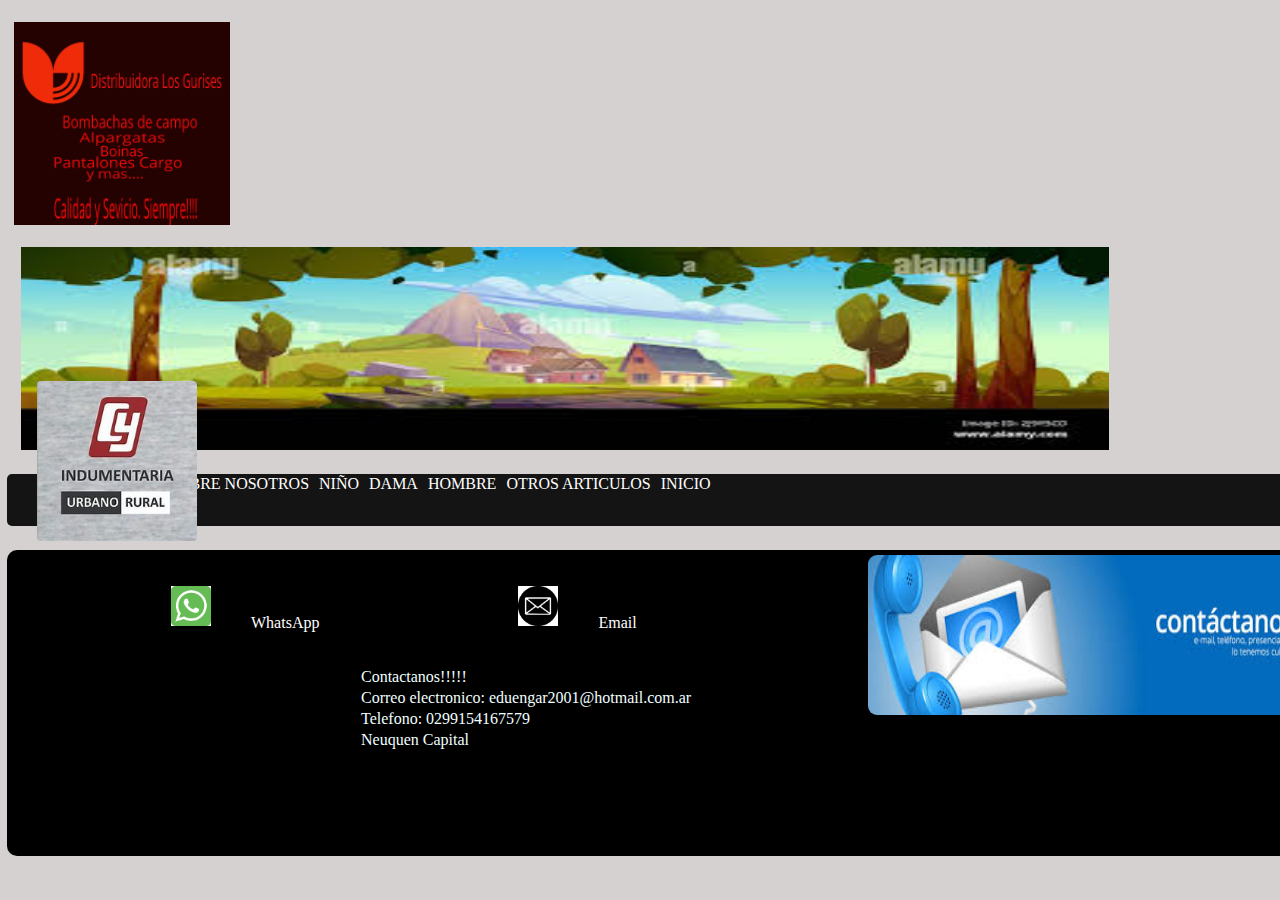
<file: contacto.html>
<!DOCTYPE html>
<html lang="en">
<head>
    <meta charset="UTF-8">
    <meta name="viewport" content="width=device-width, initial-scale=1.0">
    <link href="https://cdn.jsdelivr.net/npm/bootstrap@5.3.0/dist/css/bootstrap.min.css" 
          rel="stylesheet" integrity="sha384-9ndCyUaIbzAi2FUVXJi0CjmCapSmO7SnpJef0486qhLnuZ2cdeRhO02iuK6FUUVM" 
          crossorigin="anonymous">
          <link rel="stylesheet" href="estilo.css">
    <title>Pagina Principal</title>
</head>


<body>
  <div class="columnas">
    <div class="row">
      <div class="col-2">
<div><img src="LogoLosGurises.png" alt="" class="logo"></div>
</div>
<div class="col-9">
<img src="Nav.jpg" alt="" id="campo">
</div>
</div>
</div>
<div>
  
  <nav class="navbar">
    <a href="Sobrenosotros.html" id="sn">SOBRE NOSOTROS</a>
   
    <a href="alp.html">NIÑO</a>
    <a href="dama.html"> DAMA</a>
    <a href="hombre.html"> HOMBRE</a>
    <a href="otros.html">OTROS ARTICULOS</a>
    <a href="index.html" id="c">INICIO</a>
  </nav>

</div>
</div>




</div>
<img src="Cylogo.jpg" id="cy">
</body>
<footer>
<div class="pie">
  <p ><img src="iconow.jpg" class="icono" > <a id="centrar"  href="https://api.whatsapp.com/send?pho6ne=542994167579&text=Hola%20Eduardo%20vi%20tu%20portafolios%20personal%20y%20me%20gustar%C3%ADa%20contactarme%20con%20vos...">WhatsApp</a></p>
  <p ><img src="IconoMail.png" class="icono" > <a id="centrar" href="mailto:eduengar2001@hotmail.com.ar">Email</a></p>
  <div>
    <img src="Contactanos.png" alt="" id="contactanos">
  </div>
</div>
<div class="blanco"><p>Contactanos!!!!!</p>
  <p >Correo electronico: eduengar2001@hotmail.com.ar</p>
  <p>Telefono: 0299154167579</p>
  <p>Neuquen Capital</p>
  </div>
</footer>
<script src="https://cdn.jsdelivr.net/npm/@popperjs/core@2.11.8/dist/umd/popper.min.js" integrity="sha384-I7E8VVD/ismYTF4hNIPjVp/Zjvgyol6VFvRkX/vR+Vc4jQkC+hVqc2pM8ODewa9r" crossorigin="anonymous"></script>
<script src="https://cdn.jsdelivr.net/npm/bootstrap@5.3.2/dist/js/bootstrap.min.js" integrity="sha384-BBtl+eGJRgqQAUMxJ7pMwbEyER4l1g+O15P+16Ep7Q9Q+zqX6gSbd85u4mG4QzX+" crossorigin="anonymous"></script>
</html>
</file>
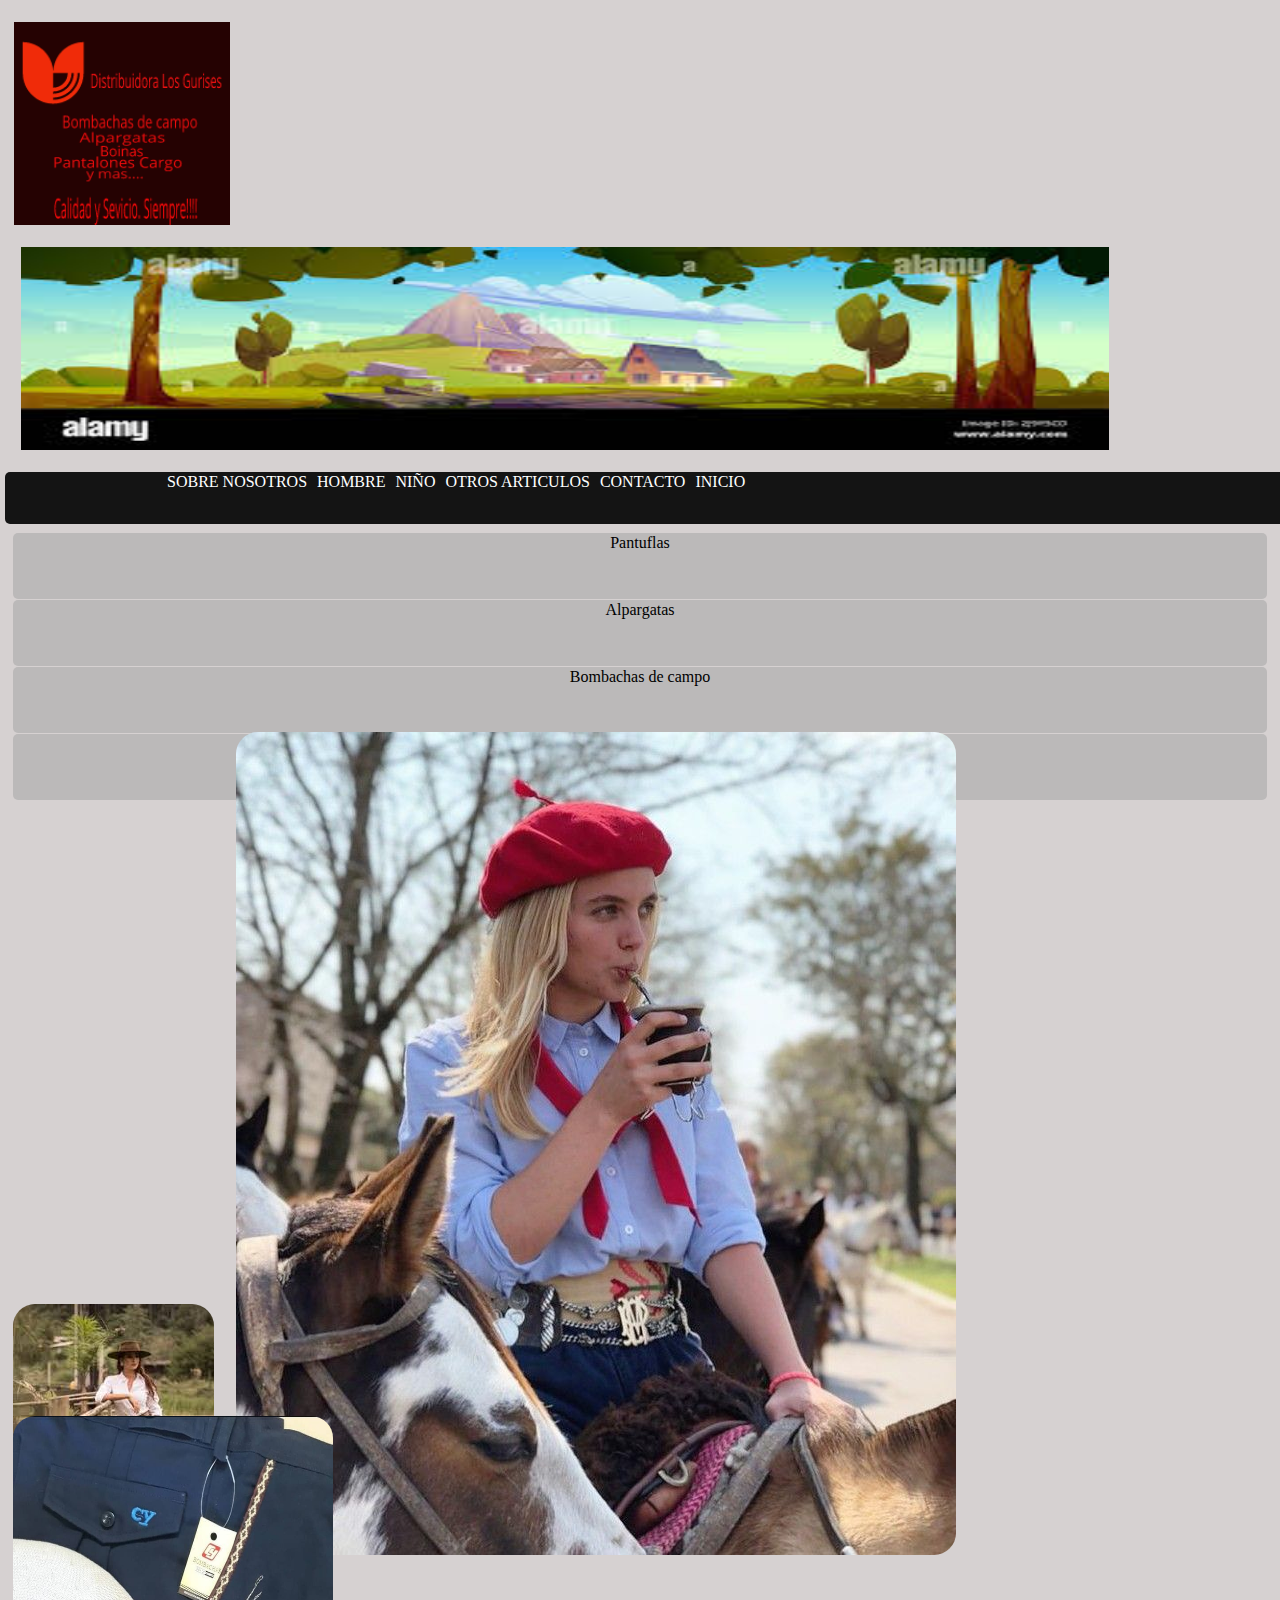
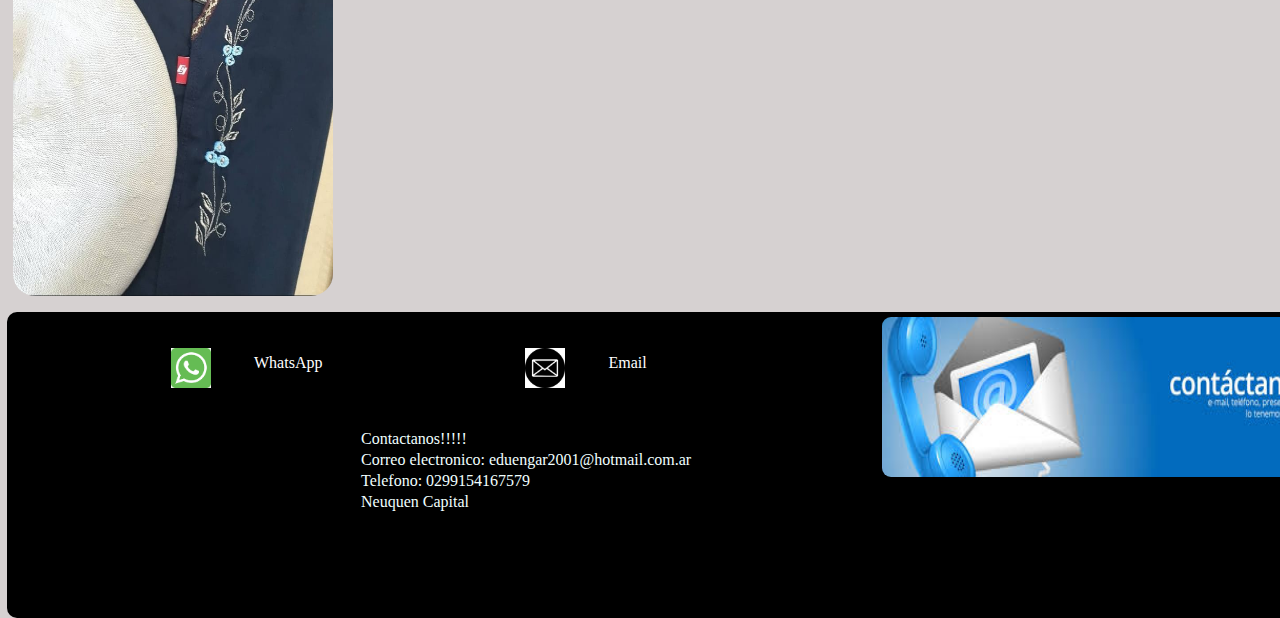
<file: dama.html>
<!DOCTYPE html>
<html lang="en">
<head>
    <meta charset="UTF-8">
    <meta name="viewport" content="width=device-width, initial-scale=1.0">
    <link href="https://cdn.jsdelivr.net/npm/bootstrap@5.3.0/dist/css/bootstrap.min.css" 
    rel="stylesheet" integrity="sha384-9ndCyUaIbzAi2FUVXJi0CjmCapSmO7SnpJef0486qhLnuZ2cdeRhO02iuK6FUUVM" 
    crossorigin="anonymous">
    <link rel="stylesheet" href="estilo.css">
    <title>Document</title>
</head>
<body>
    <div class="columnas">
        <div class="row">
          <div class="col-2">
    <div><img src="LogoLosGurises.png" alt="" class="logo"></div>
    </div>
    <div class="col-9">
    <img src="Nav.jpg" alt="" id="campo">
    </div>
    </div>
    </div>

      
      <nav class="navbar">
        <a href="Sobrenosotros.html" id="sn">SOBRE NOSOTROS</a>
        
        <a href="hombre.html"> HOMBRE</a>
        <a href="alp.html">NIÑO</a>
        <a href="otros.html">OTROS ARTICULOS</a>
        <a href="contacto.html" >CONTACTO</a>
        <a href="index.html" id="c">INICIO</a>
      </nav>
      <div  class="row">
        <div class="col-2">
      <div class="menuv">
        <li>
       <ul><a href="calzados.html" class="mv">Pantuflas</a></ul>
       <ul> <a href="" class="mv">Alpargatas</a></ul>
       <ul> <a href="bdama.html" class="mv">Bombachas de campo</a></ul>
       <ul><a href="" class="mv">Boinas</a></ul>
      
      </li>
      </div>
        </div>
        <div class="col-9">
        <h1>INDUMENTARIA DE DAMA</h1>
      </div> 
      </div>

      <img src="Damaportada.jpg" class="dama">
    <img src="damaportada2.jpg" class="dama">
<img src="Bomdamaboina.jpg" class="dama" id="damaboina">
    
    </div>
</body>
<footer>
    <div class="pie">
      <p ><img src="iconow.jpg" class="icono" > <a id="centrar"  href="https://api.whatsapp.com/send?pho6ne=542994167579&text=Hola%20Eduardo%20vi%20tu%20portafolios%20personal%20y%20me%20gustar%C3%ADa%20contactarme%20con%20vos..."><p id="top">WhatsApp</p></a></p>
      <p ><img src="IconoMail.png" class="icono" > <a id="centrar" href="mailto:eduengar2001@hotmail.com.ar"><p id="top">Email</p></a></p>
      <div>
        <img src="Contactanos.png" alt="" id="contactanos">
      </div>
     
    </div>
    <div class="blanco"><p>Contactanos!!!!!</p>
      <p >Correo electronico: eduengar2001@hotmail.com.ar</p>
      <p>Telefono: 0299154167579</p>
      <p>Neuquen Capital</p>
      </div>
    
    </footer>
</html>
</file>
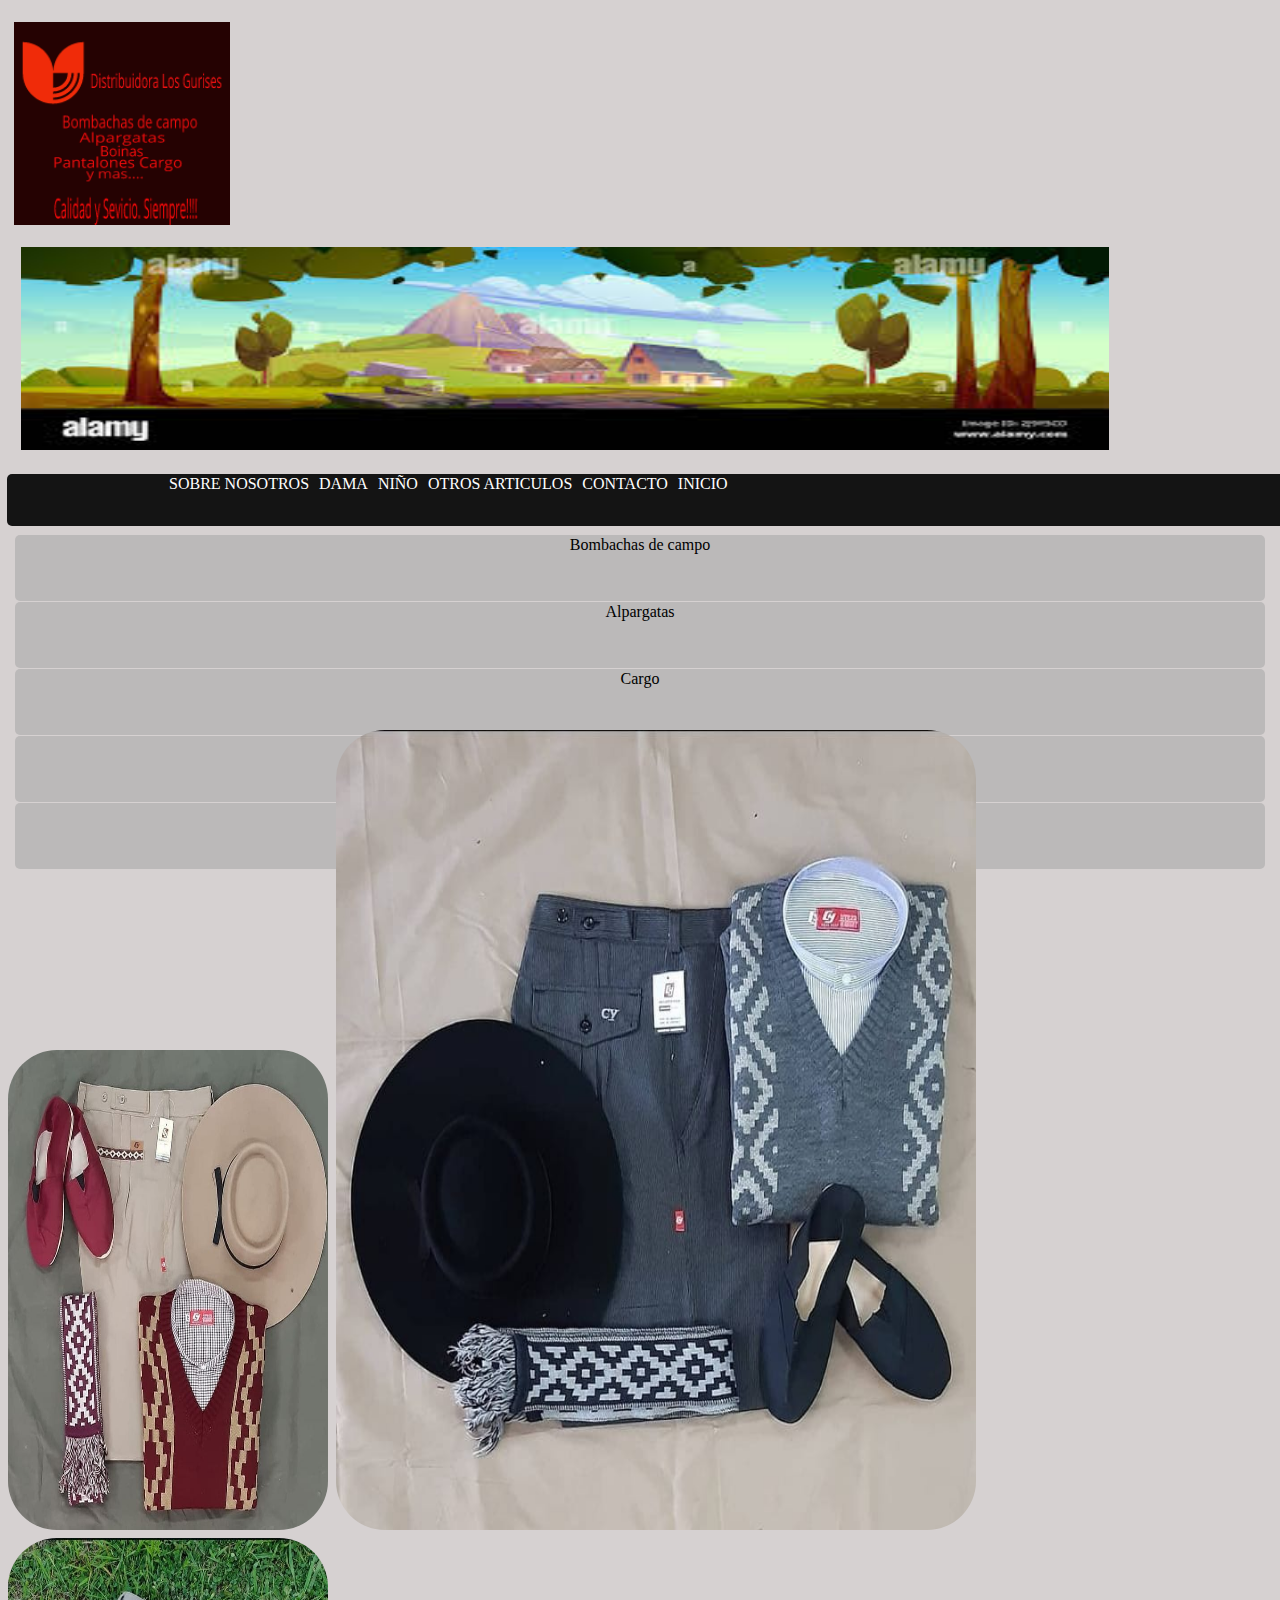
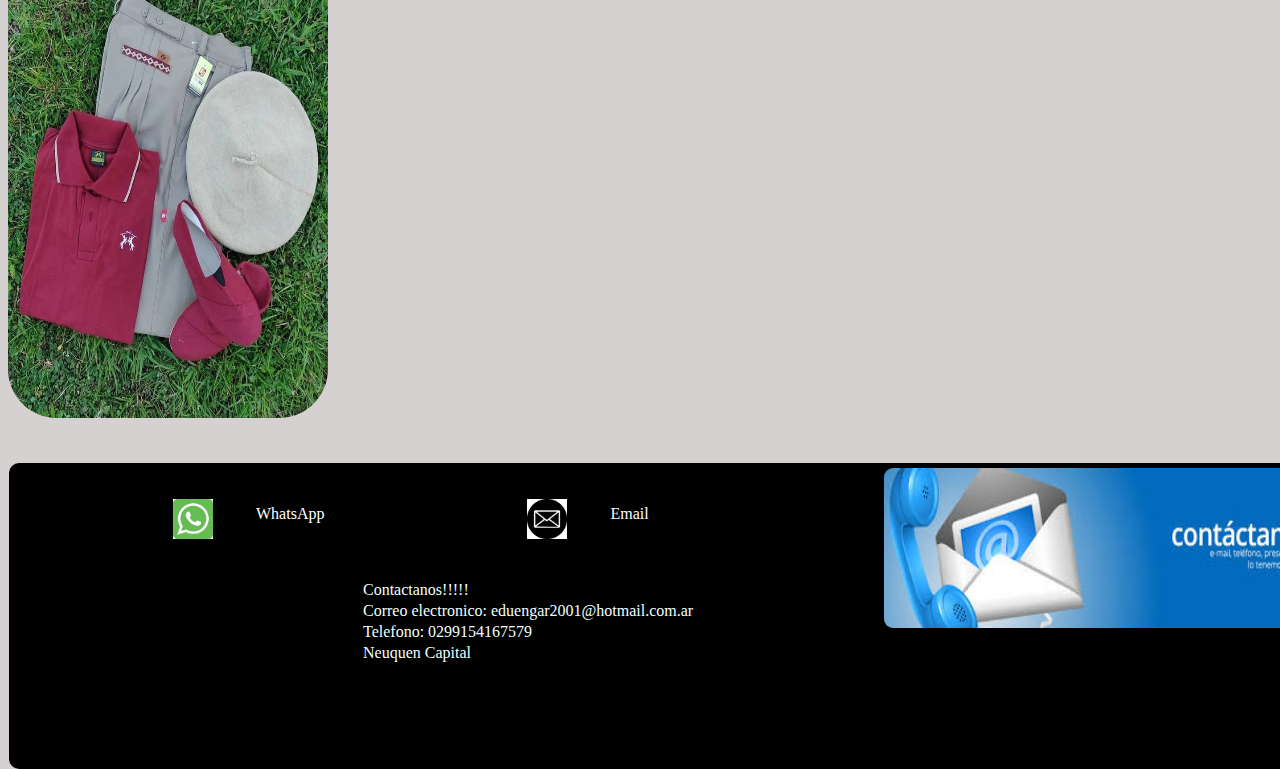
<file: hombre.html>
<!DOCTYPE html>
<html lang="en">
<head>
    <meta charset="UTF-8">
    <meta name="viewport" content="width=device-width, initial-scale=1.0">
    <link href="https://cdn.jsdelivr.net/npm/bootstrap@5.3.0/dist/css/bootstrap.min.css" 
    rel="stylesheet" integrity="sha384-9ndCyUaIbzAi2FUVXJi0CjmCapSmO7SnpJef0486qhLnuZ2cdeRhO02iuK6FUUVM" 
    crossorigin="anonymous">
    <link rel="stylesheet" href="estilo.css">
    <title>Document</title>
</head>
<body>
    <div class="columnas">
        <div class="row">
          <div class="col-2">
    <div><img src="LogoLosGurises.png" alt="" class="logo"></div>
    </div>
    <div class="col-9">
    <img src="Nav.jpg" alt="" id="campo">
    </div>
    </div>
    </div>
    <div>
      
      <nav class="navbar">
        <a href="Sobrenosotros.html" id="sn">SOBRE NOSOTROS</a>
        
        <a href="dama.html"> DAMA</a>
        <a href="alp.html">NIÑO</a>
        <a href="otros.html">OTROS ARTICULOS</a>
        <a href="contacto.html" >CONTACTO</a>
        <a href="index.html" id="c">INICIO</a>
      </nav>
      <div  class="row">
        <div class="col-2">
      <div class="menuv">
        <li>
       <ul> <a href="Bombachas.html" class="mv">Bombachas de campo</a></ul>
       <ul> <a href="" class="mv">Alpargatas</a></ul>
       <ul><a href="cargo.html" class="mv">Cargo</a></ul>
       <ul><a href="#" class="mv">Boinas</a></ul>
       <ul><a href="Calzhombre.html" class="mv">Pantuflas</a></ul>
      </li>
   
      </div>
        </div>
        <div class="col-9">
        <h1 id="titulo">Articulos para Caballero</h1>
      </div> 
      </div>
      <img src='varios2.jpg' class="margen2">
      <img src="varios3.jpg" class="margen3">
      <img src="varios4.jpg" class="margen2">
</body>
<br><br><br>
<footer>
    <div class="pie">
      <p ><img src="iconow.jpg" class="icono" > <a id="centrar"  href="https://api.whatsapp.com/send?pho6ne=542994167579&text=Hola%20Eduardo%20vi%20tu%20portafolios%20personal%20y%20me%20gustar%C3%ADa%20contactarme%20con%20vos..."><p id="top">WhatsApp</p></a></p>
      <p ><img src="IconoMail.png" class="icono" > <a id="centrar" href="mailto:eduengar2001@hotmail.com.ar"><p id="top">Email</p></a></p>
      <div>
        <img src="Contactanos.png" alt="" id="contactanos">
      </div>
     
    </div>

    <div class="blanco"><p>Contactanos!!!!!</p>
<p >Correo electronico: eduengar2001@hotmail.com.ar</p>
<p>Telefono: 0299154167579</p>
<p>Neuquen Capital</p>
</div>
    </footer>
</html>
</file>
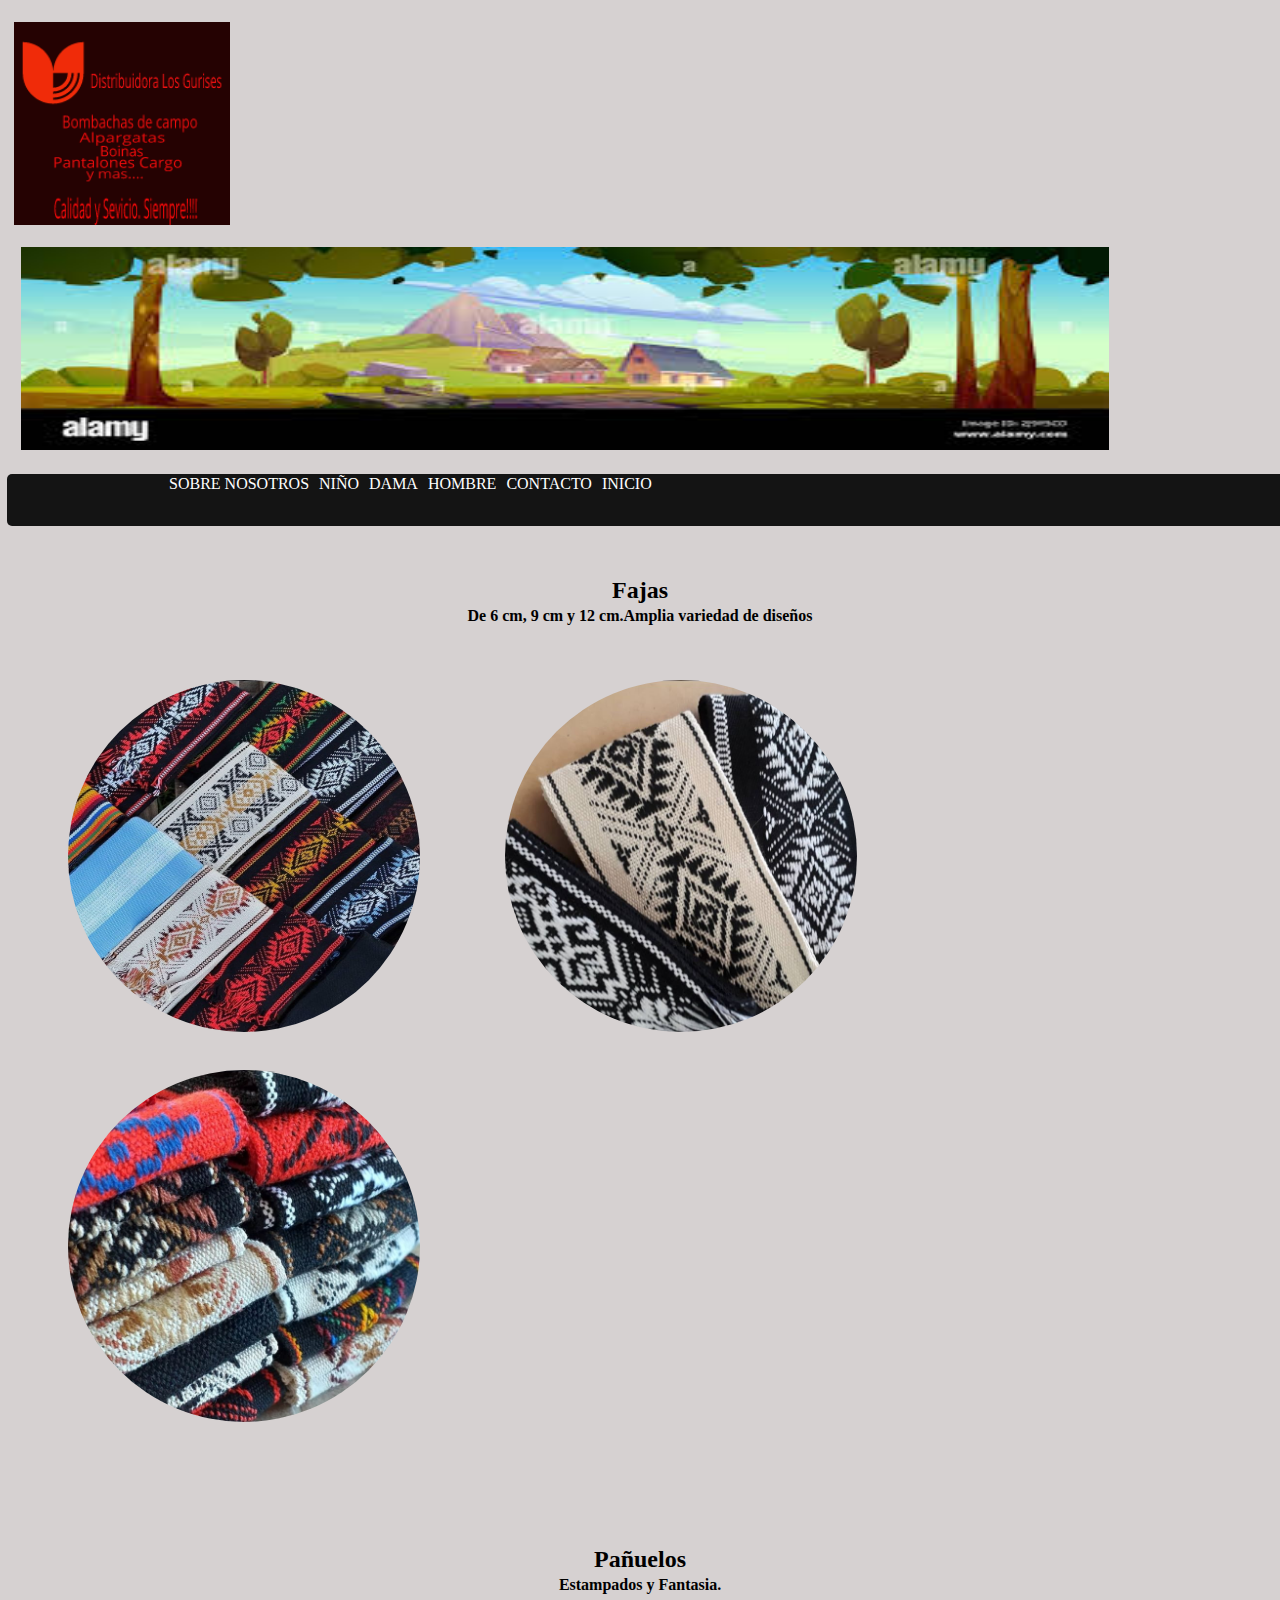
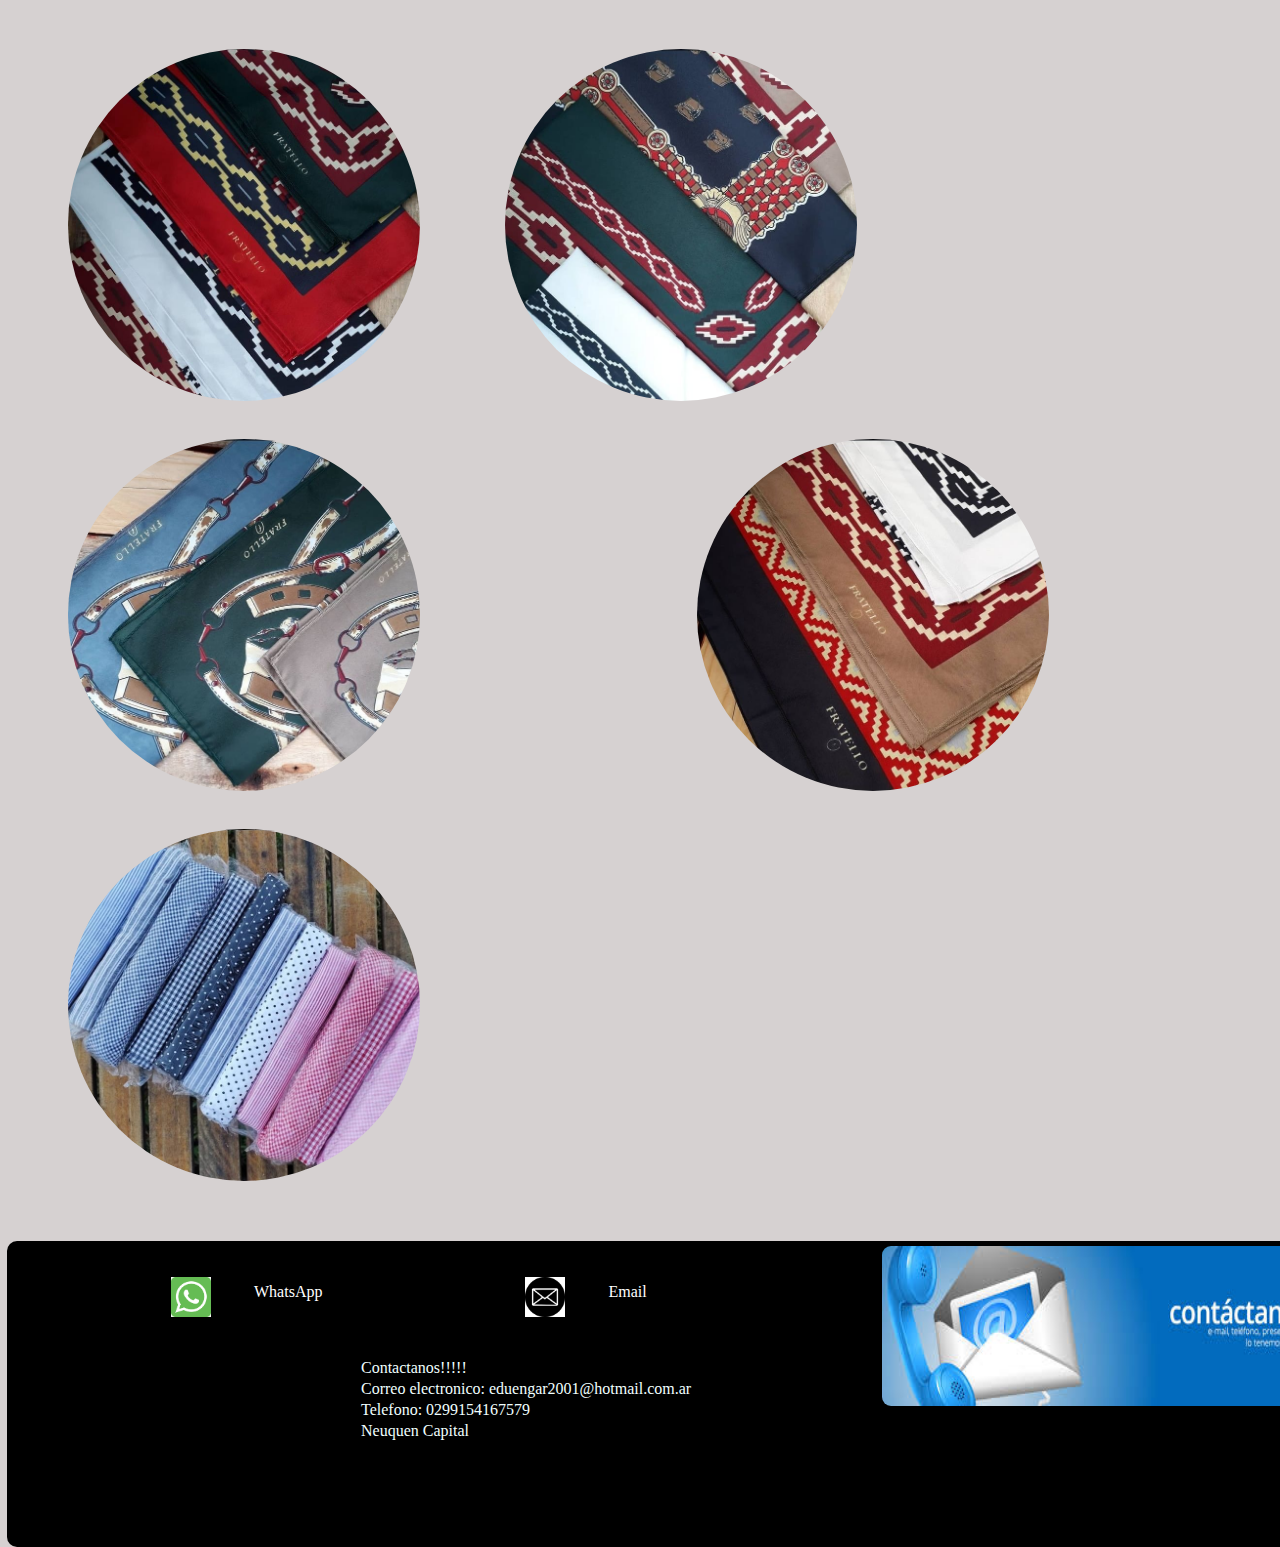
<file: otros.html>
<!DOCTYPE html>
<html lang="en">
<head>
    <meta charset="UTF-8">
    <meta name="viewport" content="width=device-width, initial-scale=1.0">
    <link href="https://cdn.jsdelivr.net/npm/bootstrap@5.3.0/dist/css/bootstrap.min.css" 
          rel="stylesheet" integrity="sha384-9ndCyUaIbzAi2FUVXJi0CjmCapSmO7SnpJef0486qhLnuZ2cdeRhO02iuK6FUUVM" 
          crossorigin="anonymous">
          <link rel="stylesheet" href="estilo.css">
    <title>Pagina Principal</title>
</head>


<body>
  <div class="columnas">
    <div class="row">
      <div class="col-2">
<div><img src="LogoLosGurises.png" alt="" class="logo"></div>
</div>
<div class="col-9">
<img src="Nav.jpg" alt="" id="campo">
</div>
</div>
</div>
<div>
  
  <nav class="navbar">
    <a href="Sobrenosotros.html" id="sn">SOBRE NOSOTROS</a>
   
    <a href="alp.html">NIÑO</a>
    <a href="dama.html"> DAMA</a>
    <a href="hombre.html"> HOMBRE</a>
    <a href="contacto.html" >CONTACTO</a>
    <a href="index.html" id="c" >INICIO</a>
  </nav>

</div>

<h2>Fajas</h2>
<h4>De 6 cm, 9 cm y 12 cm.Amplia variedad de diseños</h4>
<br>
<br>
<img src="fajas3.jpg" class="tv">
<img src="fajas2.jpg" class="tv">
<img src="Fajas.jpg" class="tv">
<br>
<br>
<br>
<br>
<h2>Pañuelos</h2>
<h4>Estampados y Fantasia.</h4>
<br>
<br>
<img src="pañuelosest.jpg" class="tv">
<img src="pañuelosest2.jpg" class="tv">
<img src="pañuelosest3.jpg" class="tv">
<img src="pañuelosest4.jpg" class="tv" id="margen">
<img src="pañufant.jpg" class="tv">
</body>
<br>
<br>
<br>

<footer>
<div class="pie">
  <p ><img src="iconow.jpg" class="icono" > <a id="centrar"  href="https://api.whatsapp.com/send?pho6ne=542994167579&text=Hola%20Eduardo%20vi%20tu%20portafolios%20personal%20y%20me%20gustar%C3%ADa%20contactarme%20con%20vos..."><p id="top">WhatsApp</p></a></p>
  <p ><img src="IconoMail.png" class="icono" > <a id="centrar" href="mailto:eduengar2001@hotmail.com.ar"><p id="top">Email</p></a></p>
  <div>
    <img src="Contactanos.png" alt="" id="contactanos">
  </div>
</div>
<div class="blanco"><p>Contactanos!!!!!</p>
  <p >Correo electronico: eduengar2001@hotmail.com.ar</p>
  <p>Telefono: 0299154167579</p>
  <p>Neuquen Capital</p>
  </div>
</footer>
<script src="https://cdn.jsdelivr.net/npm/@popperjs/core@2.11.8/dist/umd/popper.min.js" integrity="sha384-I7E8VVD/ismYTF4hNIPjVp/Zjvgyol6VFvRkX/vR+Vc4jQkC+hVqc2pM8ODewa9r" crossorigin="anonymous"></script>
<script src="https://cdn.jsdelivr.net/npm/bootstrap@5.3.2/dist/js/bootstrap.min.js" integrity="sha384-BBtl+eGJRgqQAUMxJ7pMwbEyER4l1g+O15P+16Ep7Q9Q+zqX6gSbd85u4mG4QzX+" crossorigin="anonymous"></script>
</html>
</file>
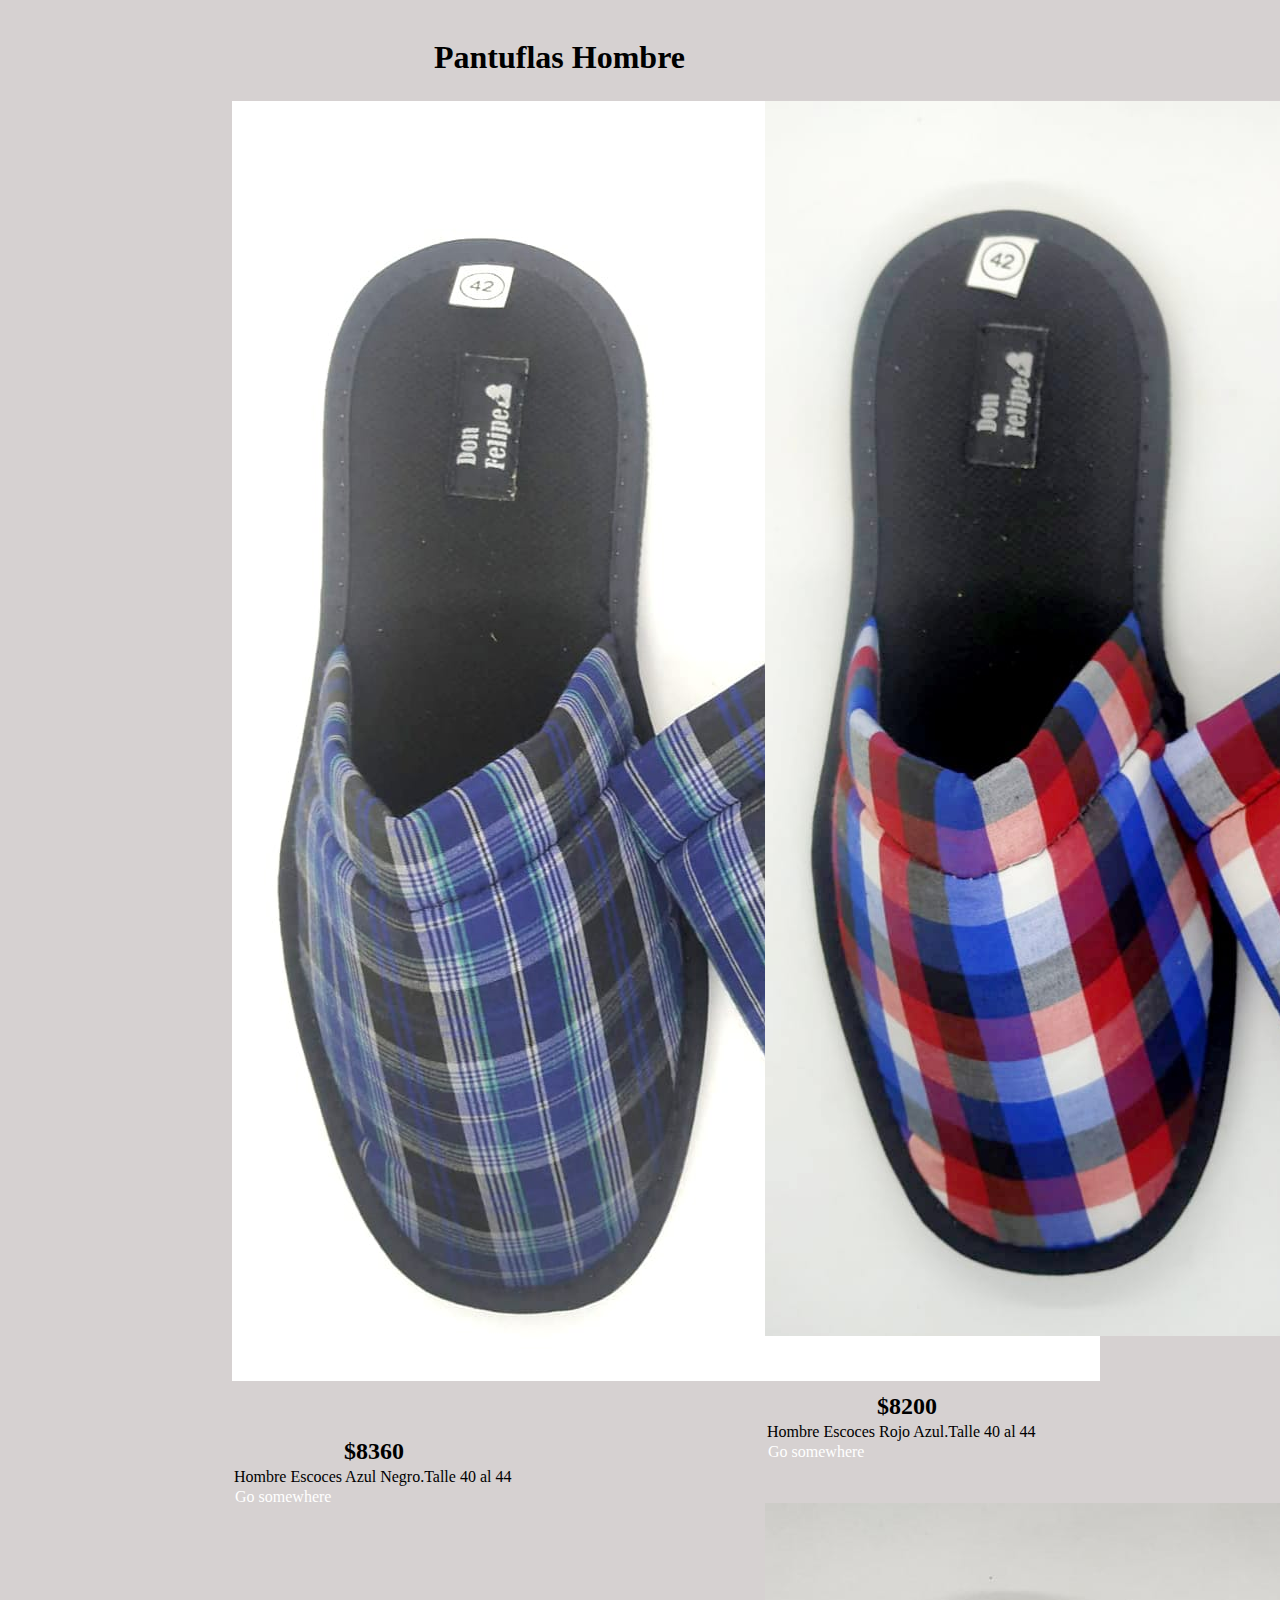
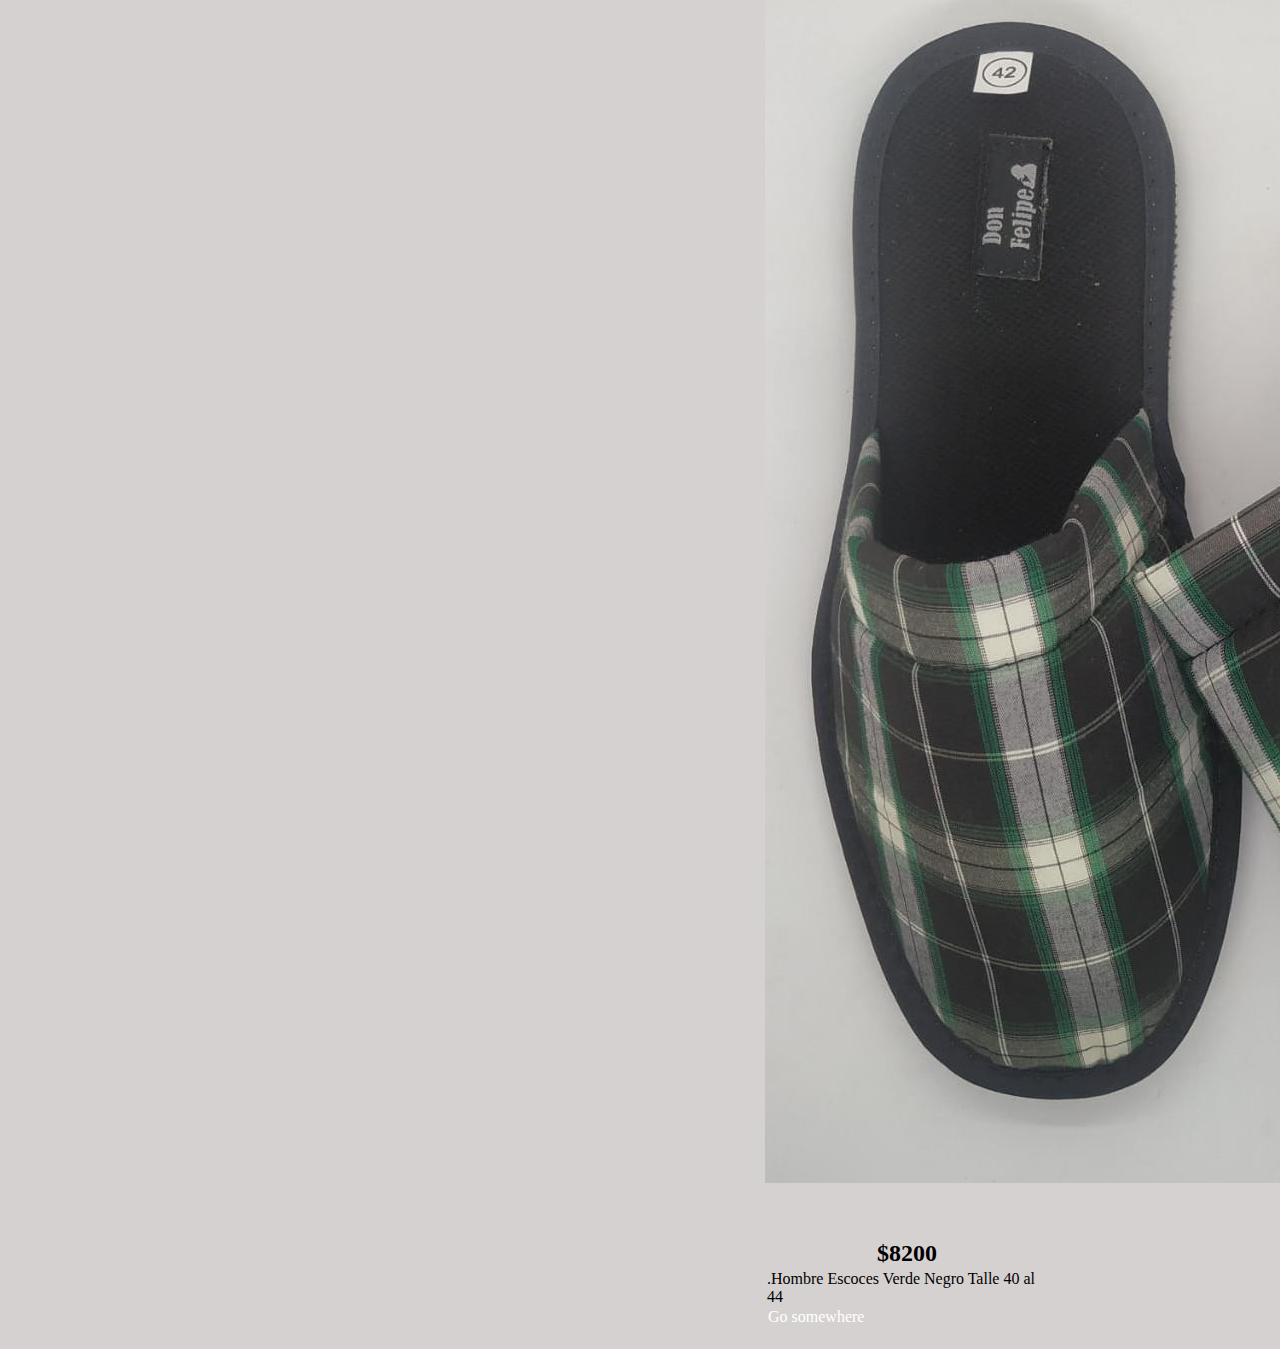
<file: PantuflasH.html>
<!DOCTYPE html>
<html>
<head>
  <meta charset="UTF-8">
  <meta name="viewport" content="width=device-width, initial-scale=1.0">
  <link href="https://cdn.jsdelivr.net/npm/bootstrap@5.3.0/dist/css/bootstrap.min.css" 
        rel="stylesheet" integrity="sha384-9ndCyUaIbzAi2FUVXJi0CjmCapSmO7SnpJef0486qhLnuZ2cdeRhO02iuK6FUUVM" 
        crossorigin="anonymous">
        <link rel="stylesheet" href="estilo.css">
<title>Pantuflas</title>
</head>
<body>
<div  >
  <h1>Pantuflas Hombre</h1>
</div> 
  <div class="alinear">
    <div class="card" style="width: 18rem;">
        <img src="HombreEscocesAzulNegro.jpg" class="card-img-top" alt="..." id="Tarjeta">
        <div class="card-body">
          <h2 class="card-title">$8360</h2>
          <p class="card-text">Hombre Escoces Azul Negro.Talle 40 al 44</p>
          <a href="#" class="btn btn-primary">Go somewhere</a>
        </div>
      </div>
    </div>
    <div class="alinear">
      <div class="card" style="width: 18rem;">
        <img src="HombreEscocesRojoAzul.jpg" class="card-img-top" alt="..." id="Tarjeta">
        <div class="card-body">
          <h2 class="card-title">$8200</h2>
          <p class="card-text">Hombre Escoces Rojo Azul.Talle 40 al 44</p>
          <a href="#" class="btn btn-primary">Go somewhere</a>
        </div>
      </div>
    </div>
      
    <div class="alinear">
        <div class="card" style="width: 18rem;">
          <img src="HombreEscocesVerdeNegro.jpg" class="card-img-top" alt="..." id="Tarjeta">
          <div class="card-body">
            <h2 class="card-title">$8200</h2>
            <p class="card-text">.Hombre Escoces Verde Negro Talle  40 al 44</p>
            <a href="#" class="btn btn-primary">Go somewhere</a>
          </div>
        </div>
      </div>
   

</body>
</html>
</file>
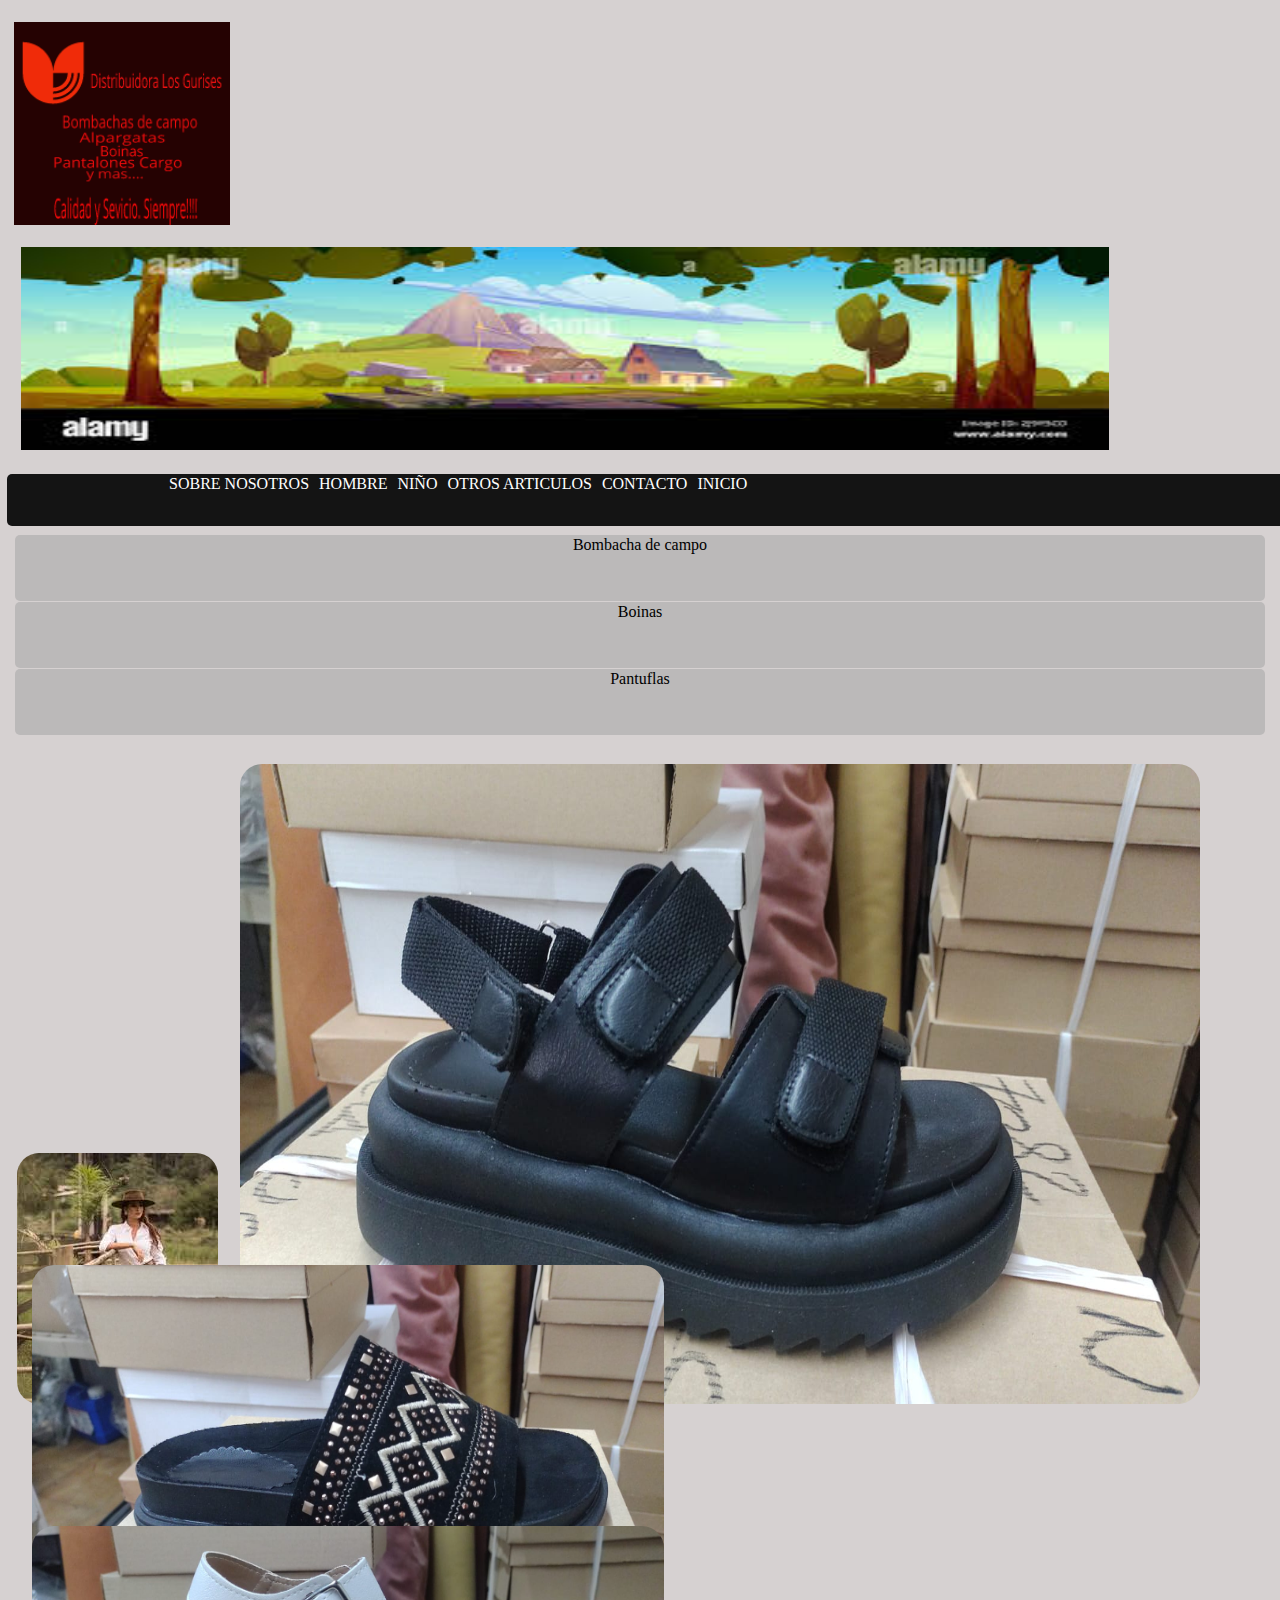
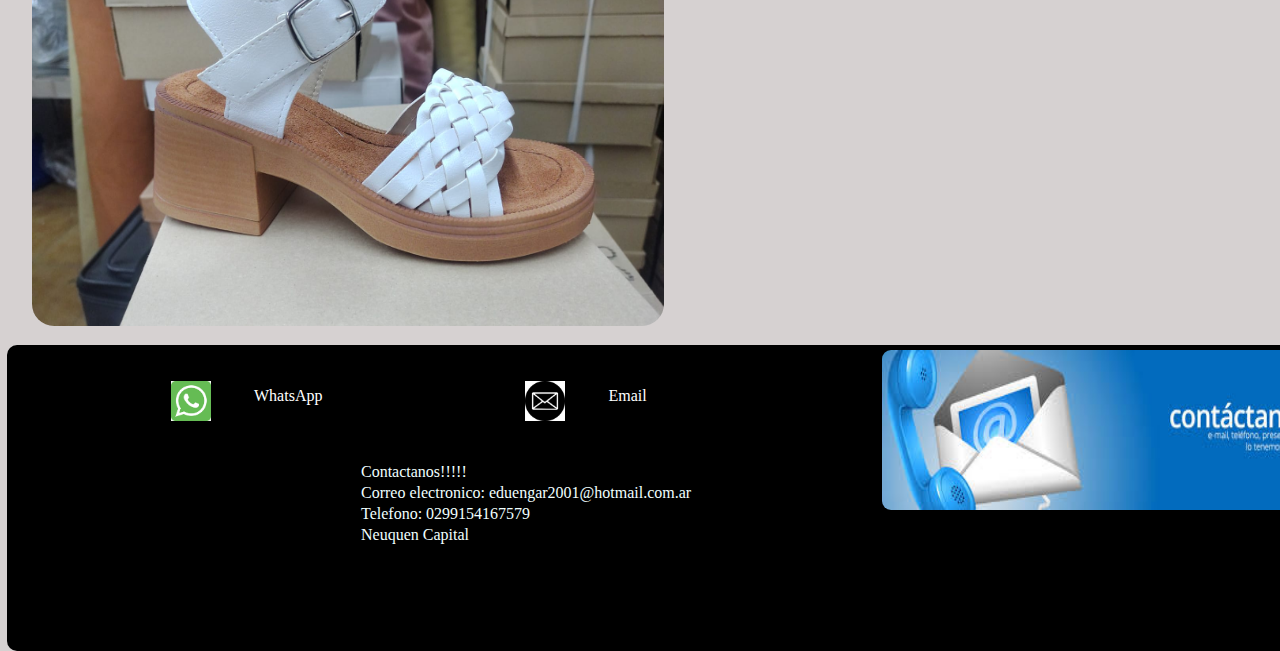
<file: sandalias.html>
<!DOCTYPE html>
<html lang="en">
<head>
    <meta charset="UTF-8">
    <meta name="viewport" content="width=device-width, initial-scale=1.0">
    <link href="https://cdn.jsdelivr.net/npm/bootstrap@5.3.0/dist/css/bootstrap.min.css" 
    rel="stylesheet" integrity="sha384-9ndCyUaIbzAi2FUVXJi0CjmCapSmO7SnpJef0486qhLnuZ2cdeRhO02iuK6FUUVM" 
    crossorigin="anonymous">
    <link rel="stylesheet" href="estilo.css">
    <title>Document</title>
</head>
<body>
    <div class="columnas">
        <div class="row">
          <div class="col-2">
    <div><img src="LogoLosGurises.png" alt="" class="logo"></div>
    </div>
    <div class="col-9">
    <img src="Nav.jpg" alt="" id="campo">
    </div>
    </div>
    </div>
    <div>
      
      <nav class="navbar">
        <a href="Sobrenosotros.html" id="sn">SOBRE NOSOTROS</a>
        
        <a href="hombre.html"> HOMBRE</a>
        <a href="alp.html">NIÑO</a>
        <a href="otros.html">OTROS ARTICULOS</a>
        <a href="contacto.html" >CONTACTO</a>
        <a href="index.html" id="c">INICIO</a>
      </nav>
      <div  class="row">
        <div class="col-2">
      <div class="menuv">
        <li>
       <ul> <a href="bdama.html" class="mv">Bombacha de campo</a></ul>
       <ul><a href="#" class="mv">Boinas</a></ul>
       <ul><a href="calzados.html" class="mv">Pantuflas</a></ul>
      </li>
   
      </div>
        </div>
        <div class="col-9">
        <h1 id="titulo">Articulos para Dama</h1>
      </div> 
      </div>

      <div class=""><img src="Damaportada.jpg" class="dama">
    <img src="Sandalia 1.jpg" class="dama" id="sdama">
    <img src="Sandalia2.jpg" class="dama"id="sdama2">
<img src="Sandalia3.jpg" class="dama" id="sdama2"></div>
    
    </div>
</body>
<footer>
    <div class="pie">
      <p ><img src="iconow.jpg" class="icono" > <a id="centrar"  href="https://api.whatsapp.com/send?pho6ne=542994167579&text=Hola%20Eduardo%20vi%20tu%20portafolios%20personal%20y%20me%20gustar%C3%ADa%20contactarme%20con%20vos..."><p id="top">WhatsApp</p></a></p>
      <p ><img src="IconoMail.png" class="icono" > <a id="centrar" href="mailto:eduengar2001@hotmail.com.ar"><p id="top">Email</p></a></p>
      <div>
        <img src="Contactanos.png" alt="" id="contactanos">
      </div>
     
    </div>
    <div class="blanco"><p>Contactanos!!!!!</p>
      <p >Correo electronico: eduengar2001@hotmail.com.ar</p>
      <p>Telefono: 0299154167579</p>
      <p>Neuquen Capital</p>
      </div>
    
    </footer>
</html>
</file>
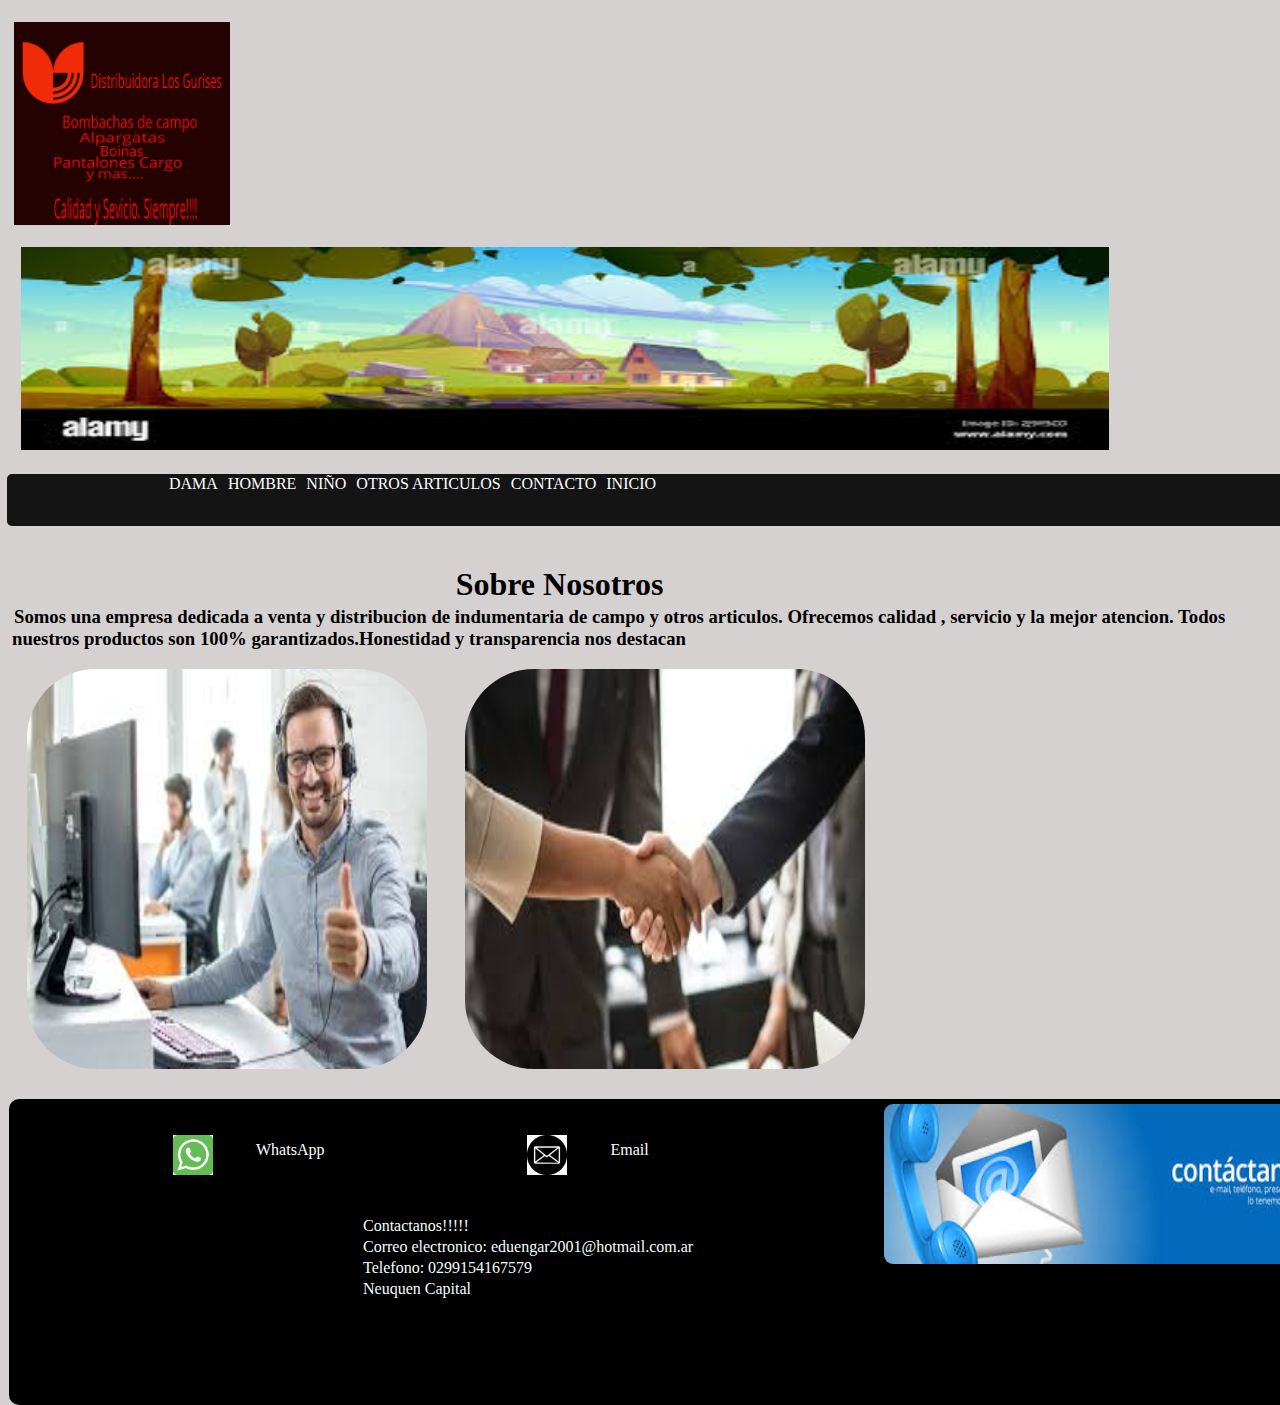
<file: Sobrenosotros.html>
<!DOCTYPE html>
<html lang="en">
<head>
    <meta charset="UTF-8">
    <meta name="viewport" content="width=device-width, initial-scale=1.0">
    <link href="https://cdn.jsdelivr.net/npm/bootstrap@5.3.0/dist/css/bootstrap.min.css" 
          rel="stylesheet" integrity="sha384-9ndCyUaIbzAi2FUVXJi0CjmCapSmO7SnpJef0486qhLnuZ2cdeRhO02iuK6FUUVM" 
          crossorigin="anonymous">
          <link rel="stylesheet" href="estilo.css">
    <title>Pagina Principal</title>
</head>


<body>
  <div class="columnas">
    <div class="row">
      <div class="col-2">
<div><img src="LogoLosGurises.png" alt="" class="logo"></div>
</div>
<div class="col-9">
<img src="Nav.jpg" alt="" id="campo">
</div>
</div>
</div>
<div>
  
  <nav class="navbar">
   
   
    <a href="dama.html" id="sn"> DAMA</a>
    <a href="hombre.html"> HOMBRE</a>
    <a href="alp.html">NIÑO</a>
    <a href="otros.html">OTROS ARTICULOS</a>
    
    <a href="contacto.html" >CONTACTO</a>
    <a href="index.html" id="c">INICIO</a>
  </nav>
  <div class="row">
    <div class="col-2">
    </div>
    <div class="col-8">
  <h1>Sobre Nosotros</h1>
  
  <h3><b>Somos una empresa dedicada a venta y distribucion de indumentaria de campo y otros articulos.
    Ofrecemos calidad , servicio y la mejor atencion.
    Todos nuestros productos son 100% garantizados.Honestidad y transparencia nos destacan</b></h3>
   <img src="Pulgar.jpg" id="tamaño">
    <img src="Saludo.jpg" id="tamaño">

  </div>
  <div class="col-2">
  </div>
</div>
  <footer>
    <div class="pie">
      <p ><img src="iconow.jpg" class="icono" > <a id="centrar"  href="https://api.whatsapp.com/send?pho6ne=542994167579&text=Hola%20Eduardo%20vi%20tu%20portafolios%20personal%20y%20me%20gustar%C3%ADa%20contactarme%20con%20vos..."><p id="top">WhatsApp</p></a></p>
      <p ><img src="IconoMail.png" class="icono" > <a id="centrar" href="mailto:eduengar2001@hotmail.com.ar"><p id="top">Email</p></a></p>
      <div>
        <img src="Contactanos.png" alt="" id="contactanos">
      </div>
    </div>
    <div class="blanco"><p>Contactanos!!!!!</p>
      <p >Correo electronico: eduengar2001@hotmail.com.ar</p>
      <p>Telefono: 0299154167579</p>
      <p>Neuquen Capital</p>
      </div>
    </footer>
    <script src="https://cdn.jsdelivr.net/npm/@popperjs/core@2.11.8/dist/umd/popper.min.js" integrity="sha384-I7E8VVD/ismYTF4hNIPjVp/Zjvgyol6VFvRkX/vR+Vc4jQkC+hVqc2pM8ODewa9r" crossorigin="anonymous"></script>
    <script src="https://cdn.jsdelivr.net/npm/bootstrap@5.3.2/dist/js/bootstrap.min.js" integrity="sha384-BBtl+eGJRgqQAUMxJ7pMwbEyER4l1g+O15P+16Ep7Q9Q+zqX6gSbd85u4mG4QzX+" crossorigin="anonymous"></script>
    
    
    
    </html>
</file>
<file: estilo.css>
*{
    
    padding: 1px;
    margin: 1px;
    

}


body{
    background-color: rgb(214, 209, 209);

    font-size: 16px;
}
#header{

width: 31.25em;
font-family: 'Franklin Gothic Medium', 'Arial Narrow', Arial, sans-serif;
text-decoration: none;
}



#h {
float: left;


}

.img{
  
width: 56.25em;

}
#titulo{


    
        font-family: "Anton", sans-serif;
        font-weight: 400;
        font-style: normal;
        margin-left: -4em;
    margin-top: 1.5em;
}

#Alp{
    
    width:1000%;
    height:10% ;

}
.white{
    color: rgb(26, 3, 3);
    align-content: left;
}

nav{

    background-color: rgb(20, 20, 20);
    width:83em;
    height: 3.125em;
    
    border-radius: 5px;
   
}

a{

    text-decoration: none;
    color: white;
    margin: 2px;


}
a:hover{

    color: gray;
}

.columnas{

    display: inline-block;
}
.logo{
    width: 13.5em;
    height: 12.7em;
    margin-top: 9px;
    
}
#campo{

    width: 68em;
    height: 12.7em;
    margin-right: 10px;
    margin: 10px;

}
#sn{

    margin-left: 10em;
}
#c{
    margin-right: 10em;
}
h1{
    text-align: center;
    margin-top: 1em;
    margin-left: -5em;
}
#white{
    color: white;
}


.grande{

    width: 55em;
    height: 40em;
    border-radius: 5px;
    margin-left: 13em;
}
.chica{
    width: 34em;
    height: 30em;
    border-radius: 5px;
}
.grande2{

    width: 55em;
    height: 30em;
    border-radius: 5px;
   
}
.dport{

    
    
    padding: 1em;
}
.dama{
    margin-top: -10em;
    border-radius: 30px;
    padding: 0.5em;
}
#damaboina{
    width: 20em;
    height: 30em;
}
.pie{
    display: flex;

}
.icono{
    margin-top: 2em;
    margin-left: 10em;

    width: 2.5em;
    height: 2.5em;
}
   #centrar{
   
    padding: 2em;
   
   }
   #contactanos{
   
width: 28em;
height: 10em;
    margin-left: 12em;
    border-radius: 10px;
   }
   #cy{
    width: 10em;
    margin-top: -120em;
    margin-left: 2em;
    border-radius: 5px;
   }
   #cargo{


    width: 20%;
    margin-left: 50em;
    margin-top: -80em;
   color: rgb(94, 58, 6);
   }
   
   #elast{

    width: 20%;
    margin-left: 25em;
    margin-top: 60em;
    color: rgb(94, 58, 6);
   }
   #cargo2{
    margin-top: -45em;
    width: 40%;
    margin-left: 25em;
    color: rgb(94, 58, 6);
   }
   #cy2{

    margin-top: -70em;
   }
   #bajar{

    margin-top: 10em;
   }
   #sdama{

width: 60em;
height: 40em;
margin-top: -5em;

   }
   #sdama2{
    margin-left: 1em;

    width: 39.5em;
    height: 25em;
   }

#Tarjetas{

    width: 20em;
    height: 27em;
    border-radius: 50px;
   
}
.alinear{
    float: left;
    margin-left: 13em;
    padding: 1em;

    
    
}
.alinear2{

    float: left;
    margin-left: 13em;
    padding: 1em;
margin-top: -13em;
}
.menuv{

list-style: none;



}
#contacto{

    width: 45em;
    height: 40em;
}

.negro{

    background-color: black;
    width: 41em;
    height: 40em;
    color: aliceblue;
    text-align: center;
}
label{
    margin-right: 1em;
}
input{
    border-radius: 7px;
}
#email{
    margin-left: 1.5em;
}
#textarea{
    
    width: 35em;
    height: 10em;
    border-radius: 7px;
}
#co{
    margin-top: 1em;
}
.mv{

    
    text-align: center;
    color: black;

   
   
    
}
ul{
   
  height: 4em;
    border-radius: 5px;
    background-color: rgb(187, 185, 185);
    text-align: center;
    margin-top: 1.5 em;
}
  

.borde{
width: 20.65em;
height: 33.4em;
margin: 1em;
float: left;
border-style: solid;
border-color: rgb(252, 248, 248);
border-radius: 20px;


}
.tv{
    margin-left: 3em;
    width: 22em;
    height: 22em;
    border-radius: 300px;
    padding: 1em;
}
h2,h4{
    text-align: center;
    text-shadow: 10px;

}
h2{
    margin-top: 2em;
}
#margen{
    margin-left: 15em;
}
.margen2{
    width: 20em;
    height: 30em;
   
    border-radius: 50px;
}
.margen3{

    width: 40em;
    height: 50em;
    margin-top: -15em;
    border-radius: 50px;
}
.blanco{
color: azure;
margin-left: 22em;
margin-top: -12em;
}
.arthom{

    width: 30em;
    height: 30em;
    border-radius: 30px;
    margin-left: 15em;
    margin-top: -30em;
   
}

.arthom2{

    width: 30em;
    height: 30em;
    border-radius: 30px;
    margin-left: 3em;
    margin-top: 5em;
}

#blanco{
width: 97%;

text-align: center;
    background-color: white;
    border-radius: 20px;
}
.pie{
    background-color: black;
    width: 83em;
    height: 19em;
    border-radius: 10px;
}
#top{

    margin-top: 2.5em;
    margin-left: -4em;
}
#tamaño{

    width: 25em;
    height: 25em;
    border-radius: 70px;
    margin: 1em;
}




@media(max-width: 1200px) {
  body{
      font-size: 14px;

  }
}
@media(max-width: 992px) {
  body{
      font-size: 13px;

  }
}
@media(max-width: 768px) {
  body{
      font-size: 12px;

  }
  nav{
    width: 82em;
  }
 
}

@media(max-width: 576px) {
  body{
      font-size: 10px;
      

  }
  nav{
    width: 98em;
  }
  .pie{
    width: 98em;
  }
  #sn{

    margin-left: 1em;
    
  }

  a{

    font-size: 17px;
    margin-top: 0%;
    padding: 0%;
  }

  #c{

   margin-right: 1em;
  }
  #campo{
    width: 80em;
  }
  .grande2{

    margin-left: 20em;
    width: 50em;
  }
  .grande{
    margin-left: 10em;
  }
  .columnas{

    display: block;
    display: contents;
  }
 

}
</file>
